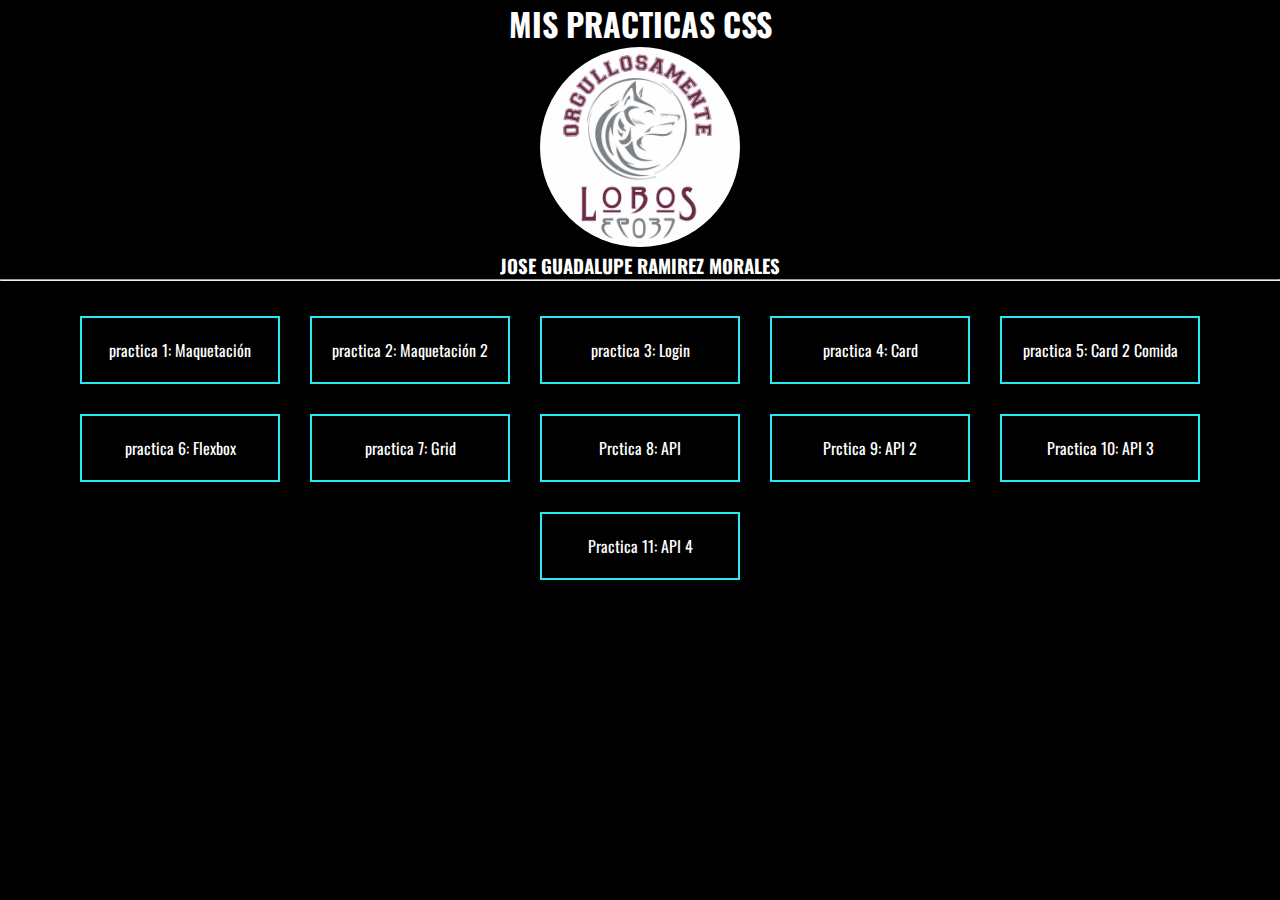
<file: index.html>
<!DOCTYPE html>
<html lang="en">

<head>
    <meta charset="UTF-8">
    <meta http-equiv="X-UA-Compatible" content="IE=edge">
    <meta name="viewport" content="width=device-width, initial-scale=1.0">
    <title>MIS PRACTICAS CSS SEGUNDO PARCIAL</title>
    <link rel="stylesheet" href="style.css">
    <link rel="preconnect" href="https://fonts.googleapis.com">
    <link rel="preconnect" href="https://fonts.gstatic.com" crossorigin>
    <link href="https://fonts.googleapis.com/css2?family=Oswald&display=swap" rel="stylesheet">
</head>

<body>
    <header>
        <h1>MIS PRACTICAS CSS</h1>
        <img src="img/cecytem.jpg" alt="">
        <h3>JOSE GUADALUPE RAMIREZ MORALES</h3>
    </header>
    <hr>
    <ul>
        <li><a href="01_maquetacion/index.html">practica 1: Maquetación</a></li>
        <li><a href="02_maquetación/index.html">practica 2: Maquetación 2</a></li>
        <li><a href="03_login/login.html">practica 3: Login</a></li>
        <li><a href="04_card/index.html">practica 4: Card</a></li>
        <li><a href="05_card2/index.html">practica 5: Card 2 Comida</a></li>
        <li><a href="06_flexbox/index.html">practica 6: Flexbox</a></li>
        <li><a href="07_GRID/index.html">practica 7: Grid</a></li>
        <li><a href="08_API/index.html">   Prctica 8: API </a></li>
        <li><a href="09_API2/index.html">   Prctica 9: API 2</a></li>
        <li><a href="010_consumirappi/index.html">   Practica 10: API 3</a></li>
        <li><a href="11_api/index.html">   Practica 11: API 4</a></li>


    </ul>
</body>

</html>
</file>
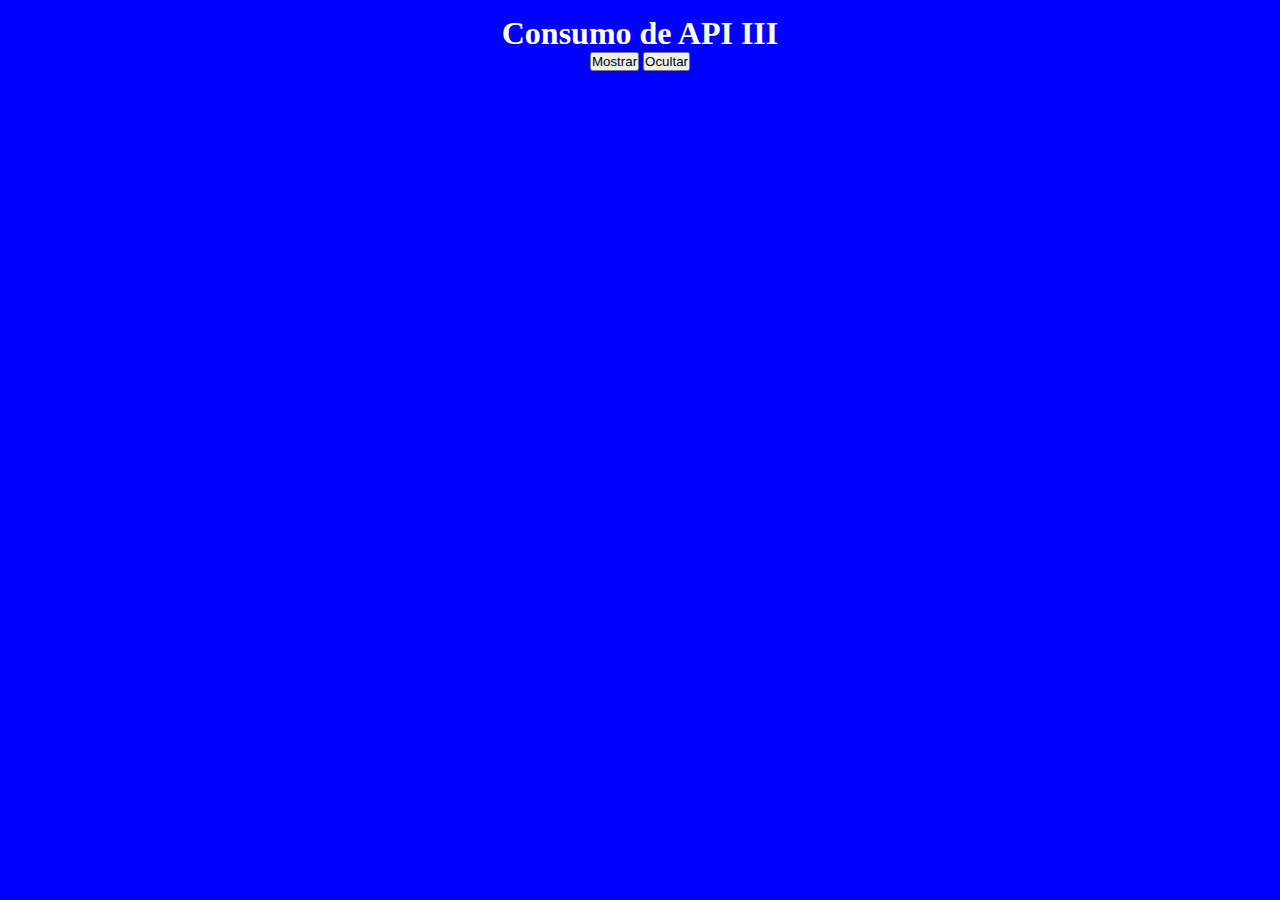
<file: 010_consumirappi/index.html>
<!DOCTYPE html>
<html lang="en">

<head>
    <meta charset="UTF-8">
    <meta http-equiv="X-UA-Compatible" content="IE=edge">
    <meta name="viewport" content="width=device-width, initial-scale=1.0">
    <title>Consumir API</title>
    <link rel="stylesheet" href="style.css">
</head>

<body>
    <h1>Consumo de API III</h1>
    <button type="button" class="btn btn-outline-light" onclick="User()">Mostrar</button>
    <button type="button" class="btn btn-outline-light" onclick="Dele()">Ocultar</button>
<div id="Res">


</div>


    <script src="main.js"></script>
</body>

</html>
</file>
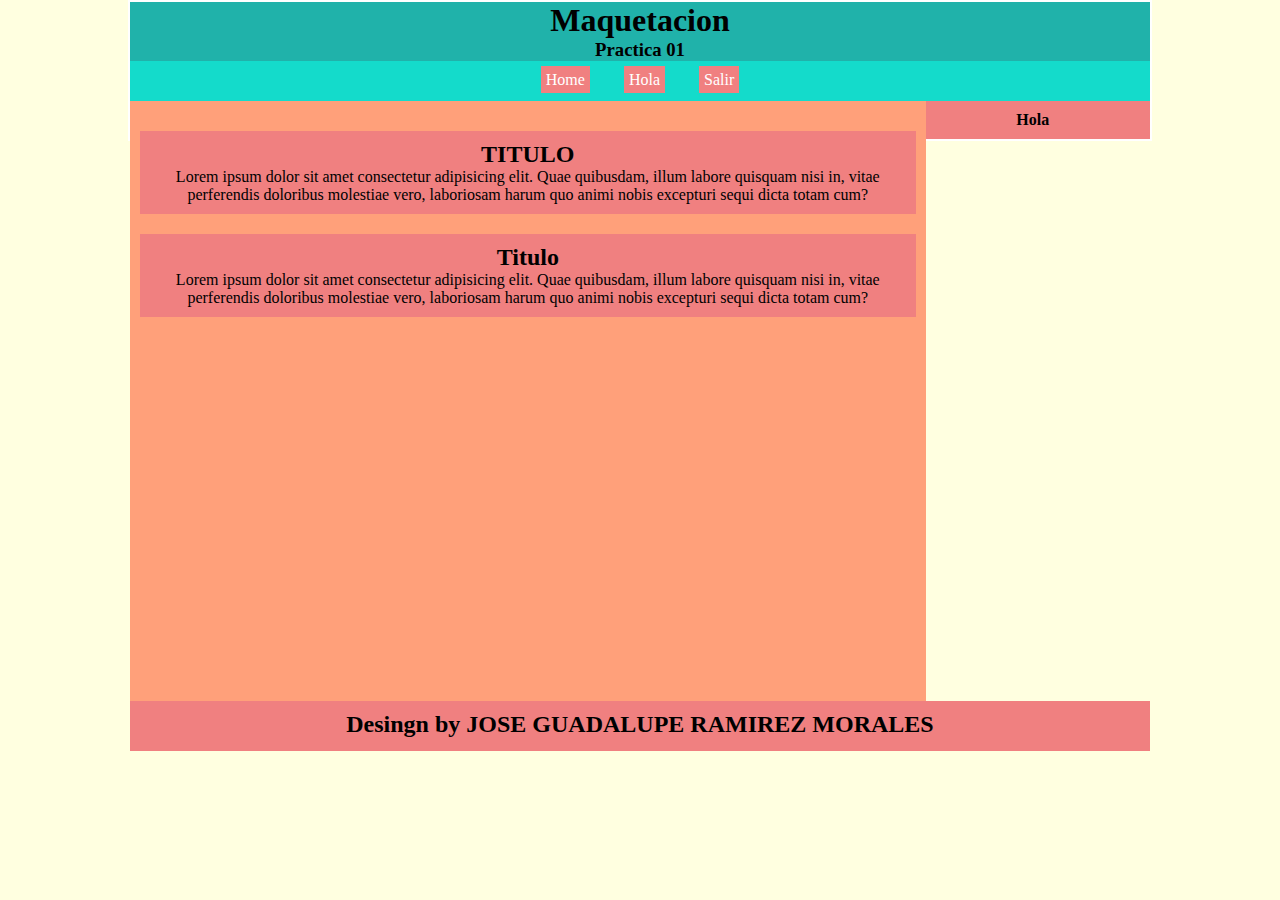
<file: 01_maquetacion/index.html>
<!DOCTYPE html>
<html lang="en">

<head>
    <meta charset="UTF-8">
    <meta http-equiv="X-UA-Compatible" content="IE=edge">
    <meta name="viewport" content="width=device-width, initial-scale=1.0">
    <link rel="preconnect" href="https://fonts.googleapis.com">
    <link rel="preconnect" href="https://fonts.gstatic.com" crossorigin>
    <link href="https://fonts.googleapis.com/css2?family=Bungee+Spice&display=swap" rel="stylesheet">
    <link rel="stylesheet" href="style.css">
    <title>01Maquetacion</title>
</head>

<body>
    <div class="main">
        <header>
            <h1>Maquetacion</h1>
            <h3>Practica 01</h3>
        </header>
        <nav>
            
                <ul>
                    <li><a href="#">Home</a></li>
                    <li><a href="#">Hola</a></li>
                    <li><a href="#">Salir</a>
                    </li>
                </ul>
            
        </nav>
        <section>
            <article>
                <h2>TITULO</h2>
                <p>Lorem ipsum dolor sit amet consectetur adipisicing elit. Quae quibusdam, illum labore quisquam nisi in, vitae perferendis doloribus molestiae vero, laboriosam harum quo animi nobis excepturi sequi dicta totam cum?</p>
            </article>

            <article class="sec">
                <h2>Titulo</h2>
                <p>Lorem ipsum dolor sit amet consectetur adipisicing elit. Quae quibusdam, illum labore quisquam nisi in, vitae perferendis doloribus molestiae vero, laboriosam harum quo animi nobis excepturi sequi dicta totam cum?</p>
            </article>
        </section>

        <aside>
            <h2>Desingn by JOSE GUADALUPE RAMIREZ MORALES</h2>
        </aside>
        <footer>
            <h4>
                Hola
            </h4>
        </footer>
    </div>
</body>

</html>
</file>
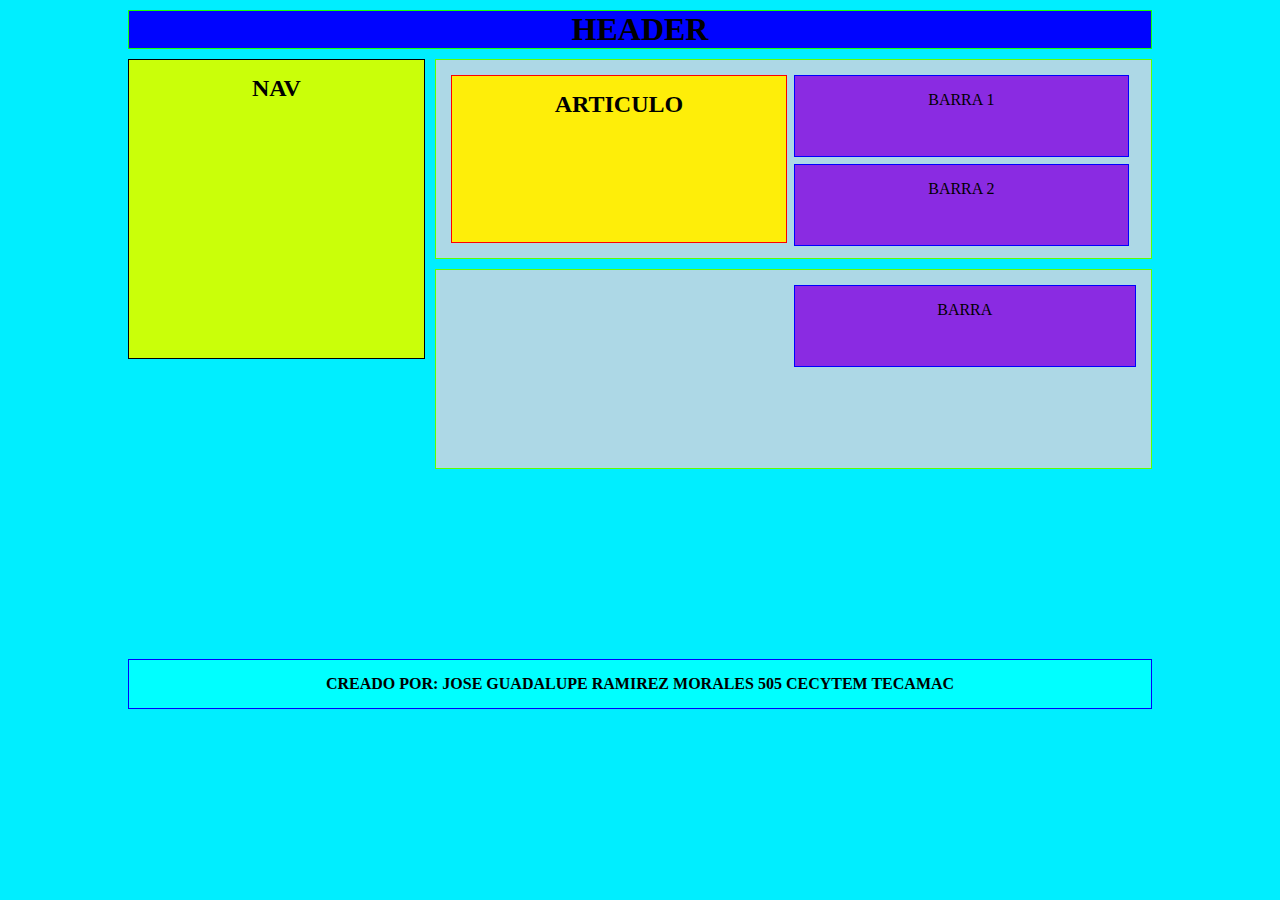
<file: 02_maquetación/index.html>
<!DOCTYPE html>
<html>

<head>
    <meta charset='utf-8'>
    <meta http-equiv='X-UA-Compatible' content='IE=edge'>
    <title>MAQUETACION</title>
    <meta name='viewport' content='width=device-width, initial-scale=1'>
    <link rel="stylesheet" href="style.css">

</head>

<body>
    <header>
        <h1>HEADER</h1>
    </header>
    <div class="contenedor">
        <nav>
            <h2>NAV</h2>
        </nav>
        <div class="secciones">
            <section>
                <article>
                    <h2>ARTICULO</h2>
                </article>
                <div class="barras">
                    <aside>BARRA 1</aside>
                    <aside>BARRA 2</aside>
                </div>
            </section>
            <section>
                <aside class="dos">BARRA</aside>
            </section>
        </div>
    </div>
    <footer>
        <h4>CREADO POR: JOSE GUADALUPE RAMIREZ MORALES 505 CECYTEM TECAMAC </h4>
    </footer>

</body>

</html>
</file>
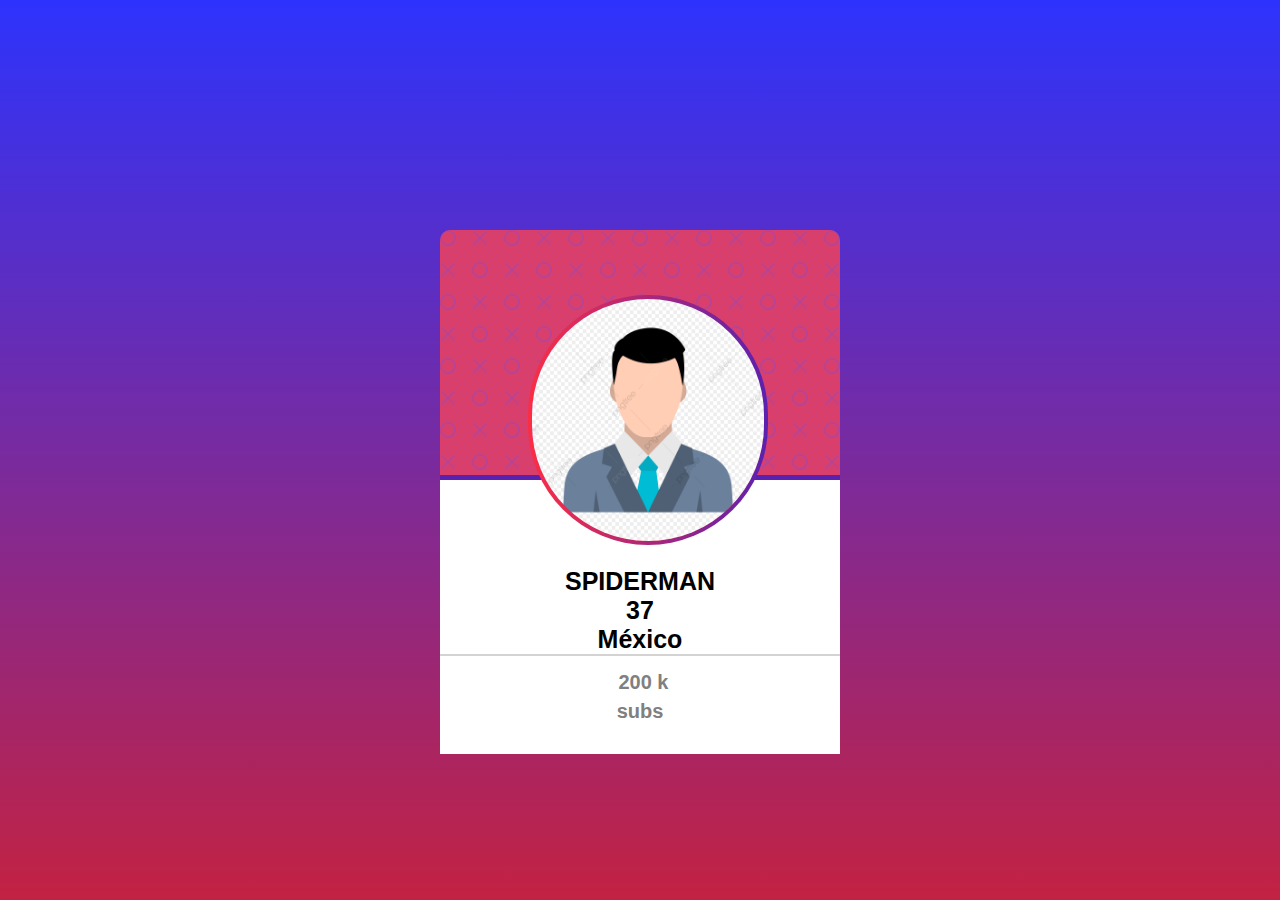
<file: 04_card/index.html>
<!DOCTYPE html>
<html lang="en">

<head>
    <meta charset="UTF-8">
    <meta http-equiv="X-UA-Compatible" content="IE=edge">
    <meta name="viewport" content="width=device-width, initial-scale=1.0">
    <link rel="stylesheet" href="style.css"> 
    <title>CARD</title>
</head>

<body >
    <div class="card">
        <div class="header">
            <img src="imagen04.jpg" alt="">
        </div>
        <div class="body"><br><br><br>
            <span>SPIDERMAN</span><br><span>37</span><br>
            <span>México</span>
        </div>
        <div class="footer">
            <div class="dato"></div>
            <p>30 k</p><br>
            <p>subs</p>
        </div>
        <div class="footer">
            <div class="dato"></div>
            <p>8.2 M</p><br>
            <p>viwes</p>
        </div>
        <div class="footer">
            <div class="dato"></div>
            <p>200 k</p><br>
            <p>subs</p>
        </div>
    </div>
</body>

</html>
</file>
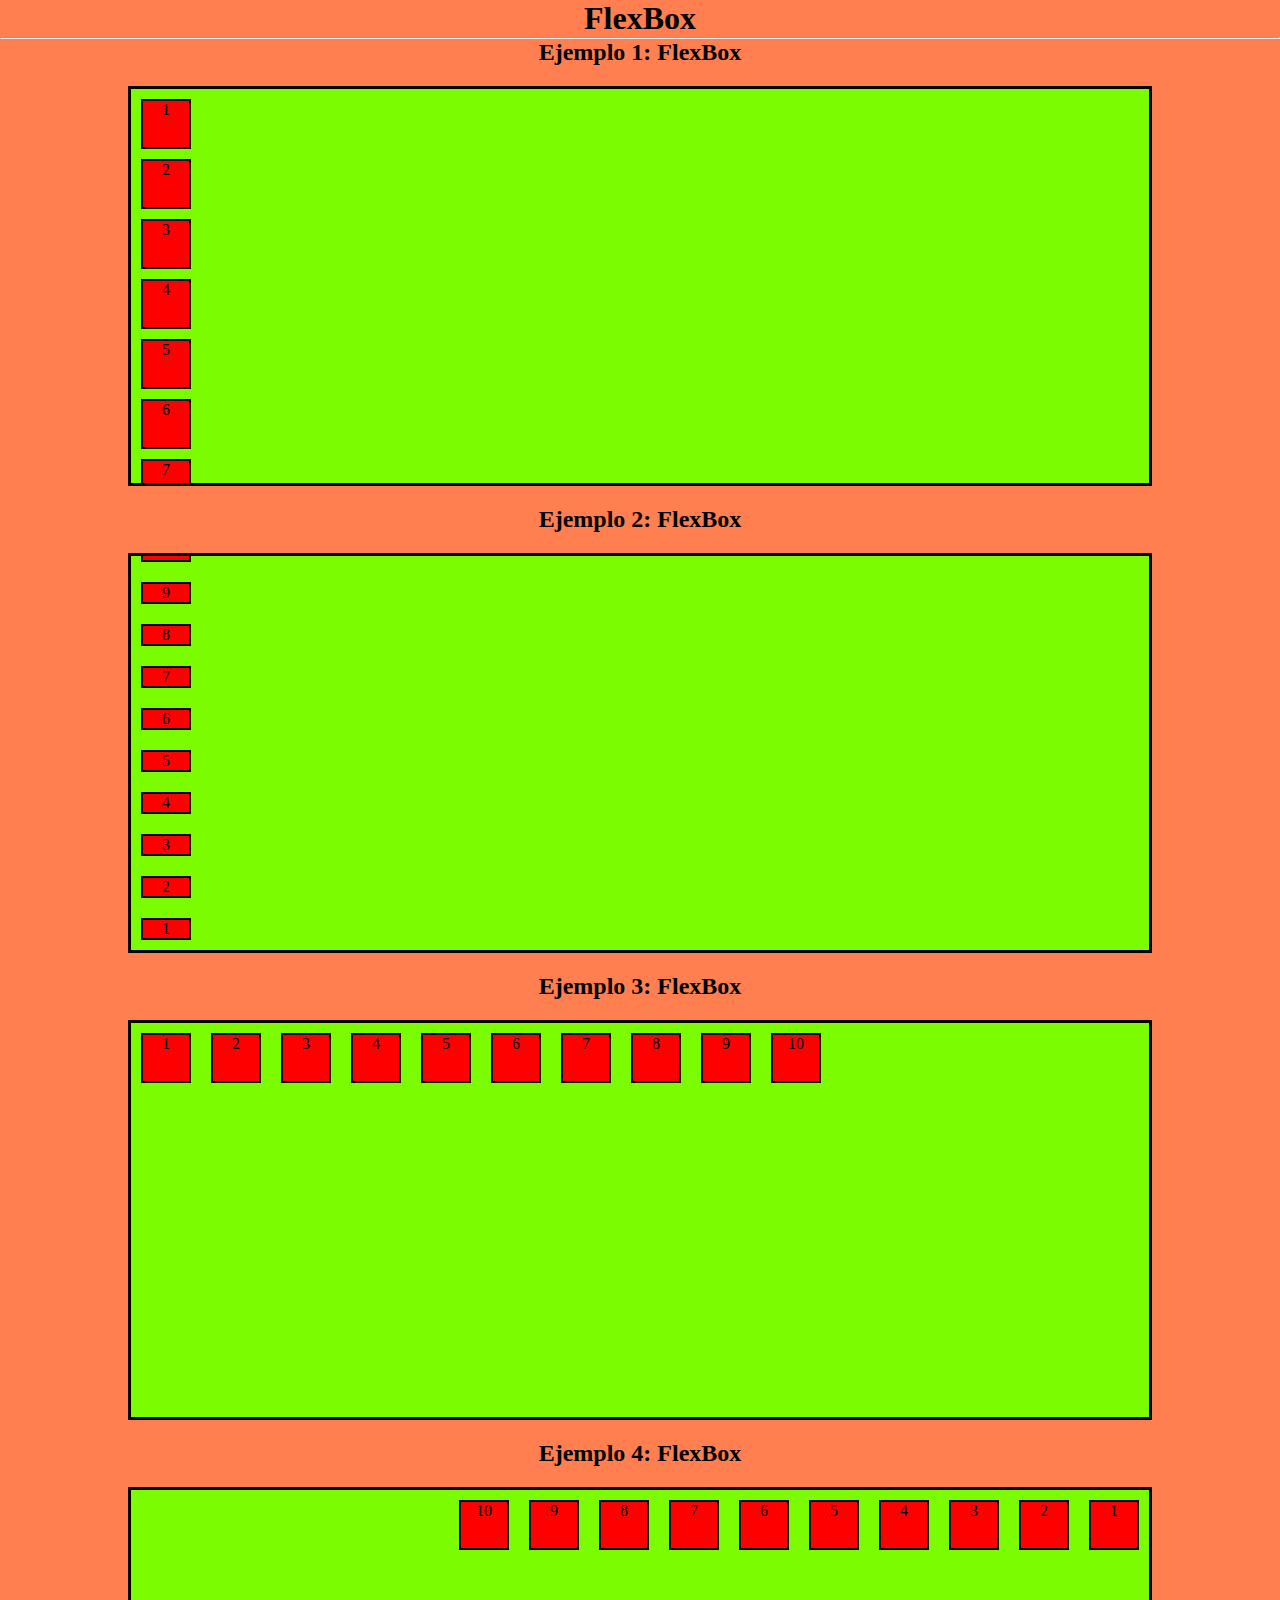
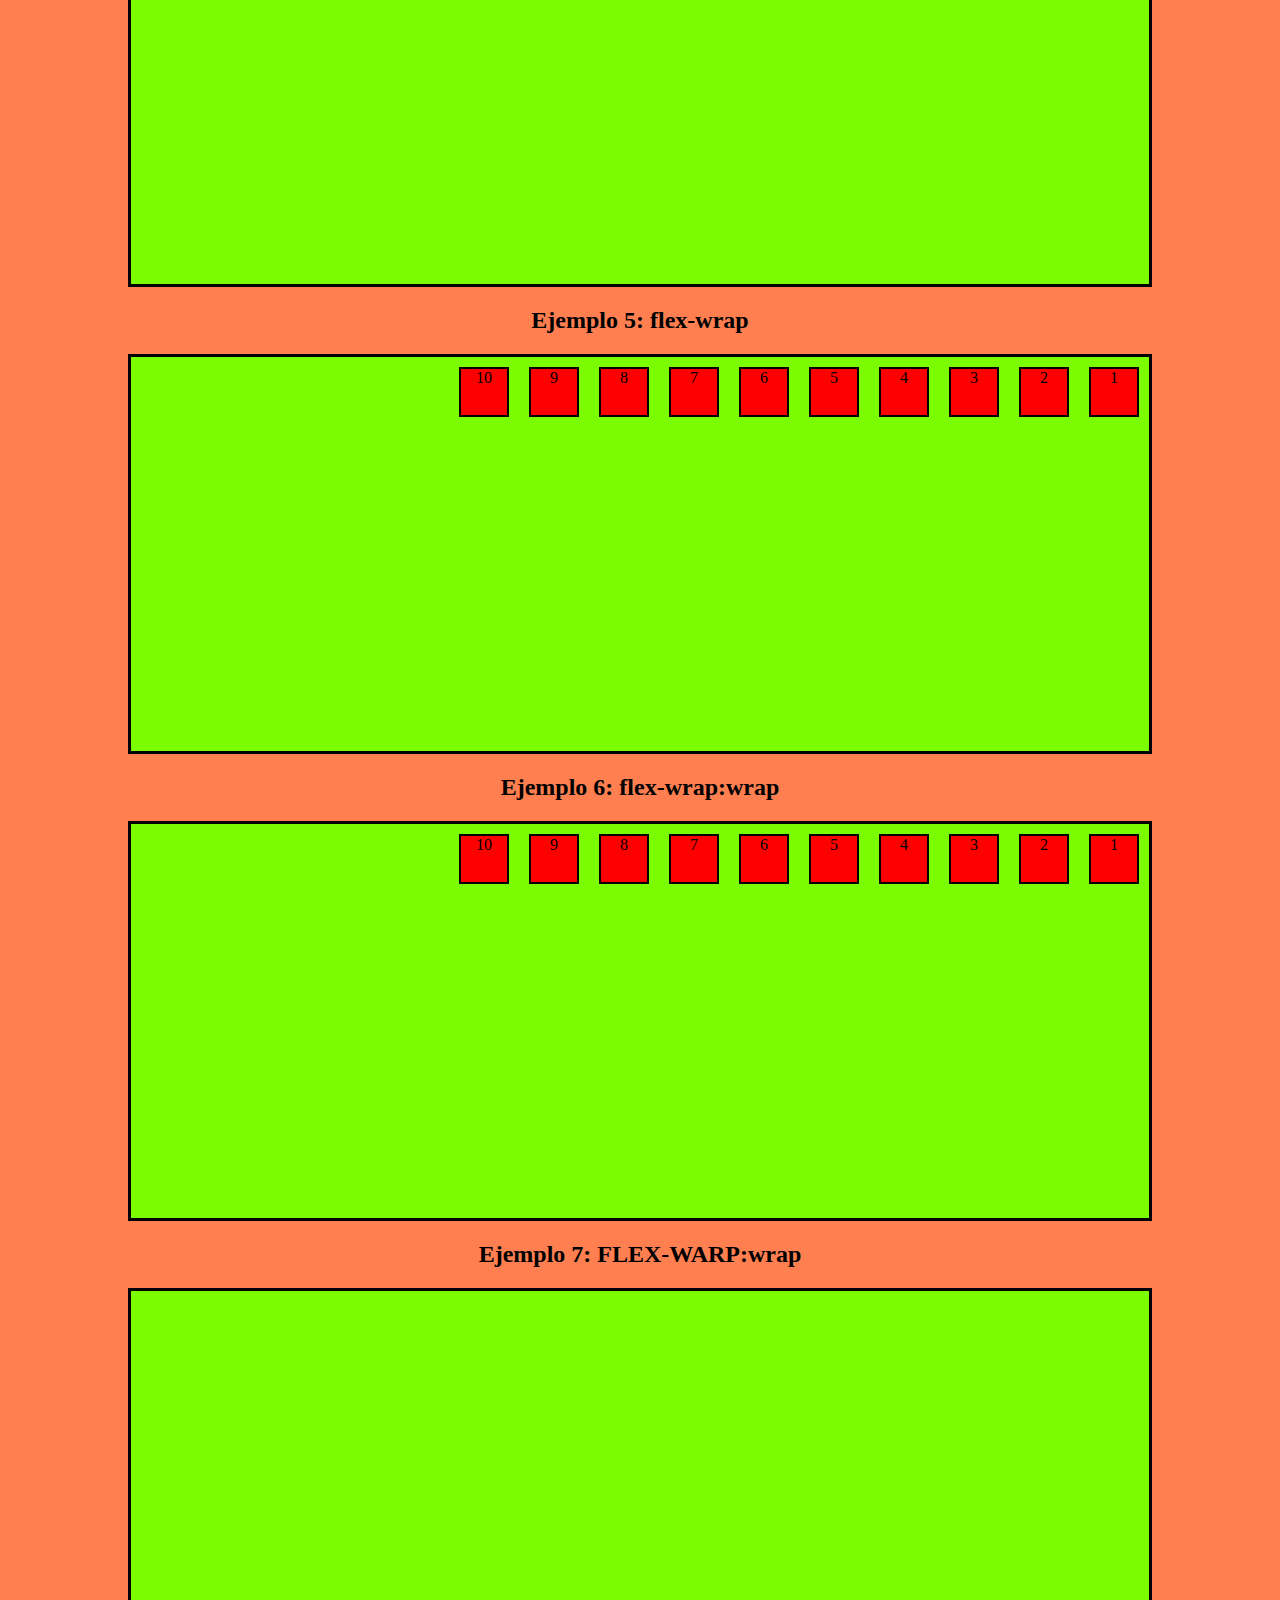
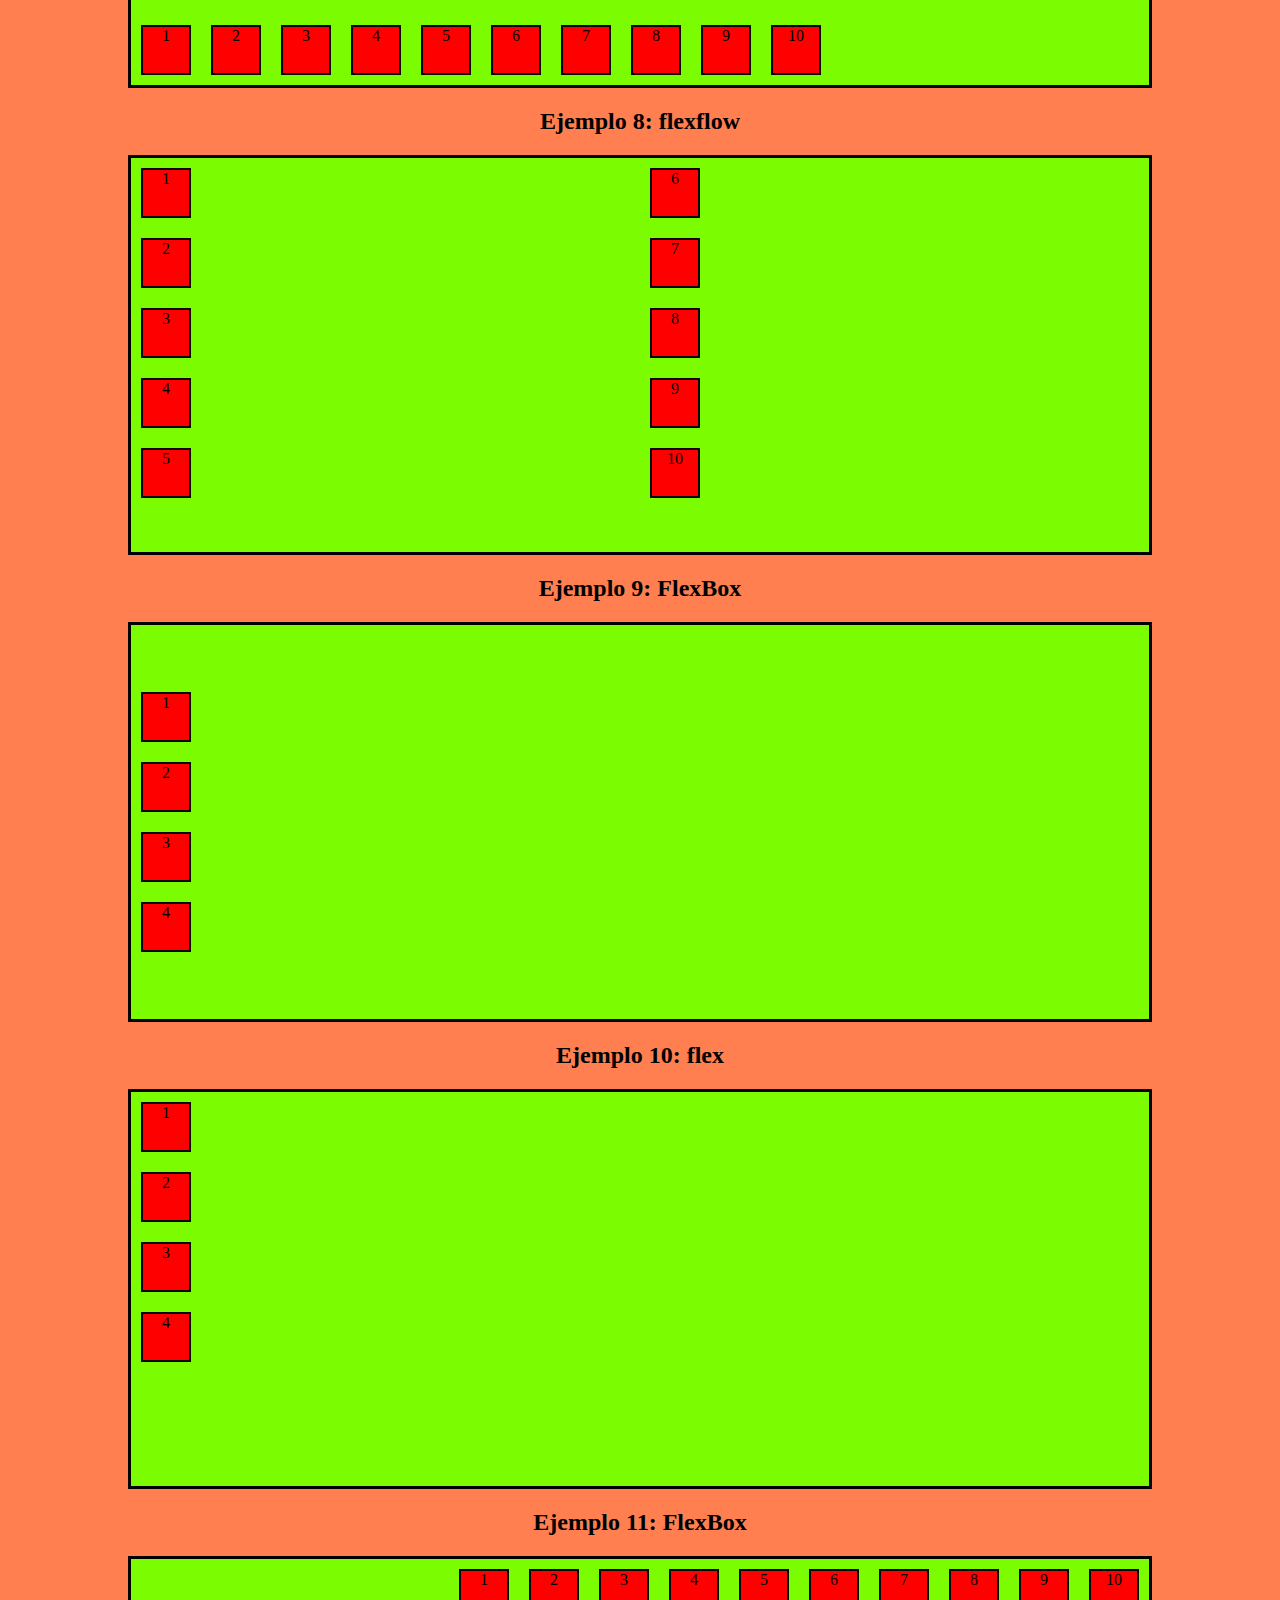
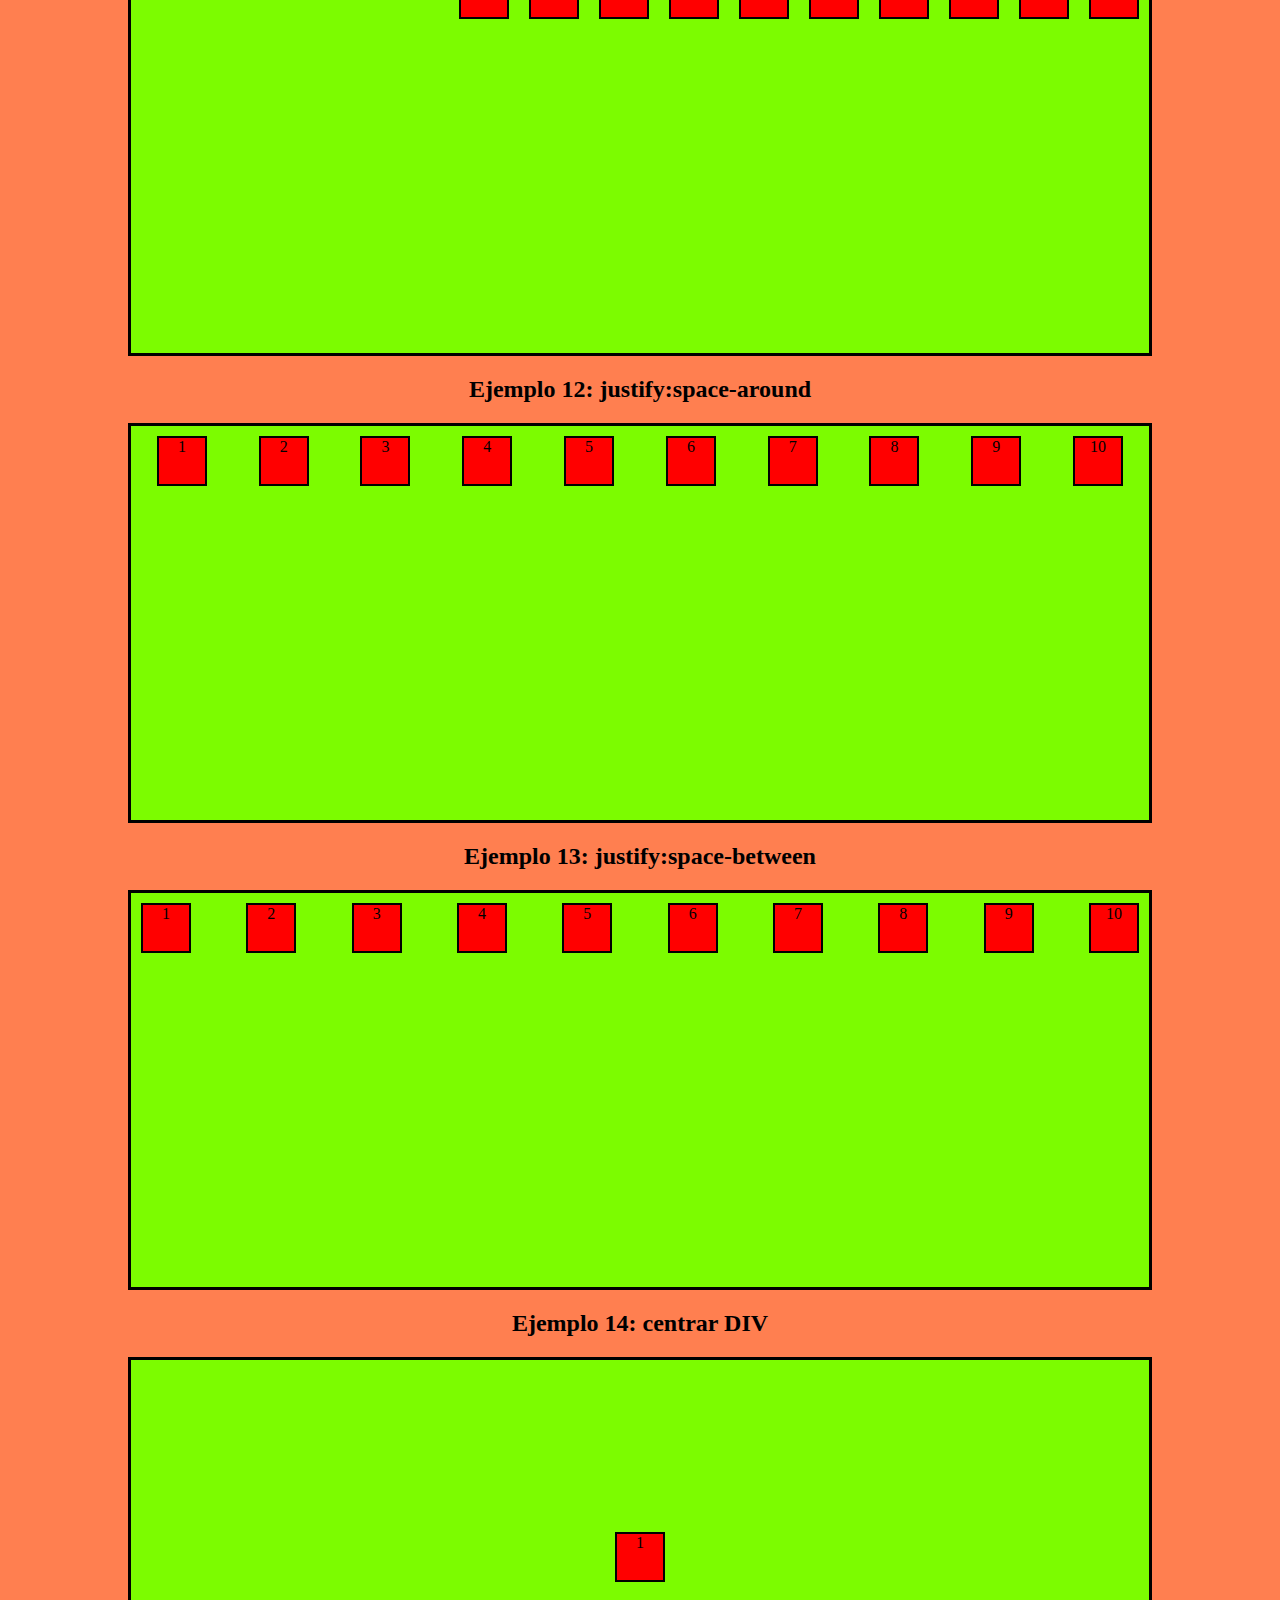
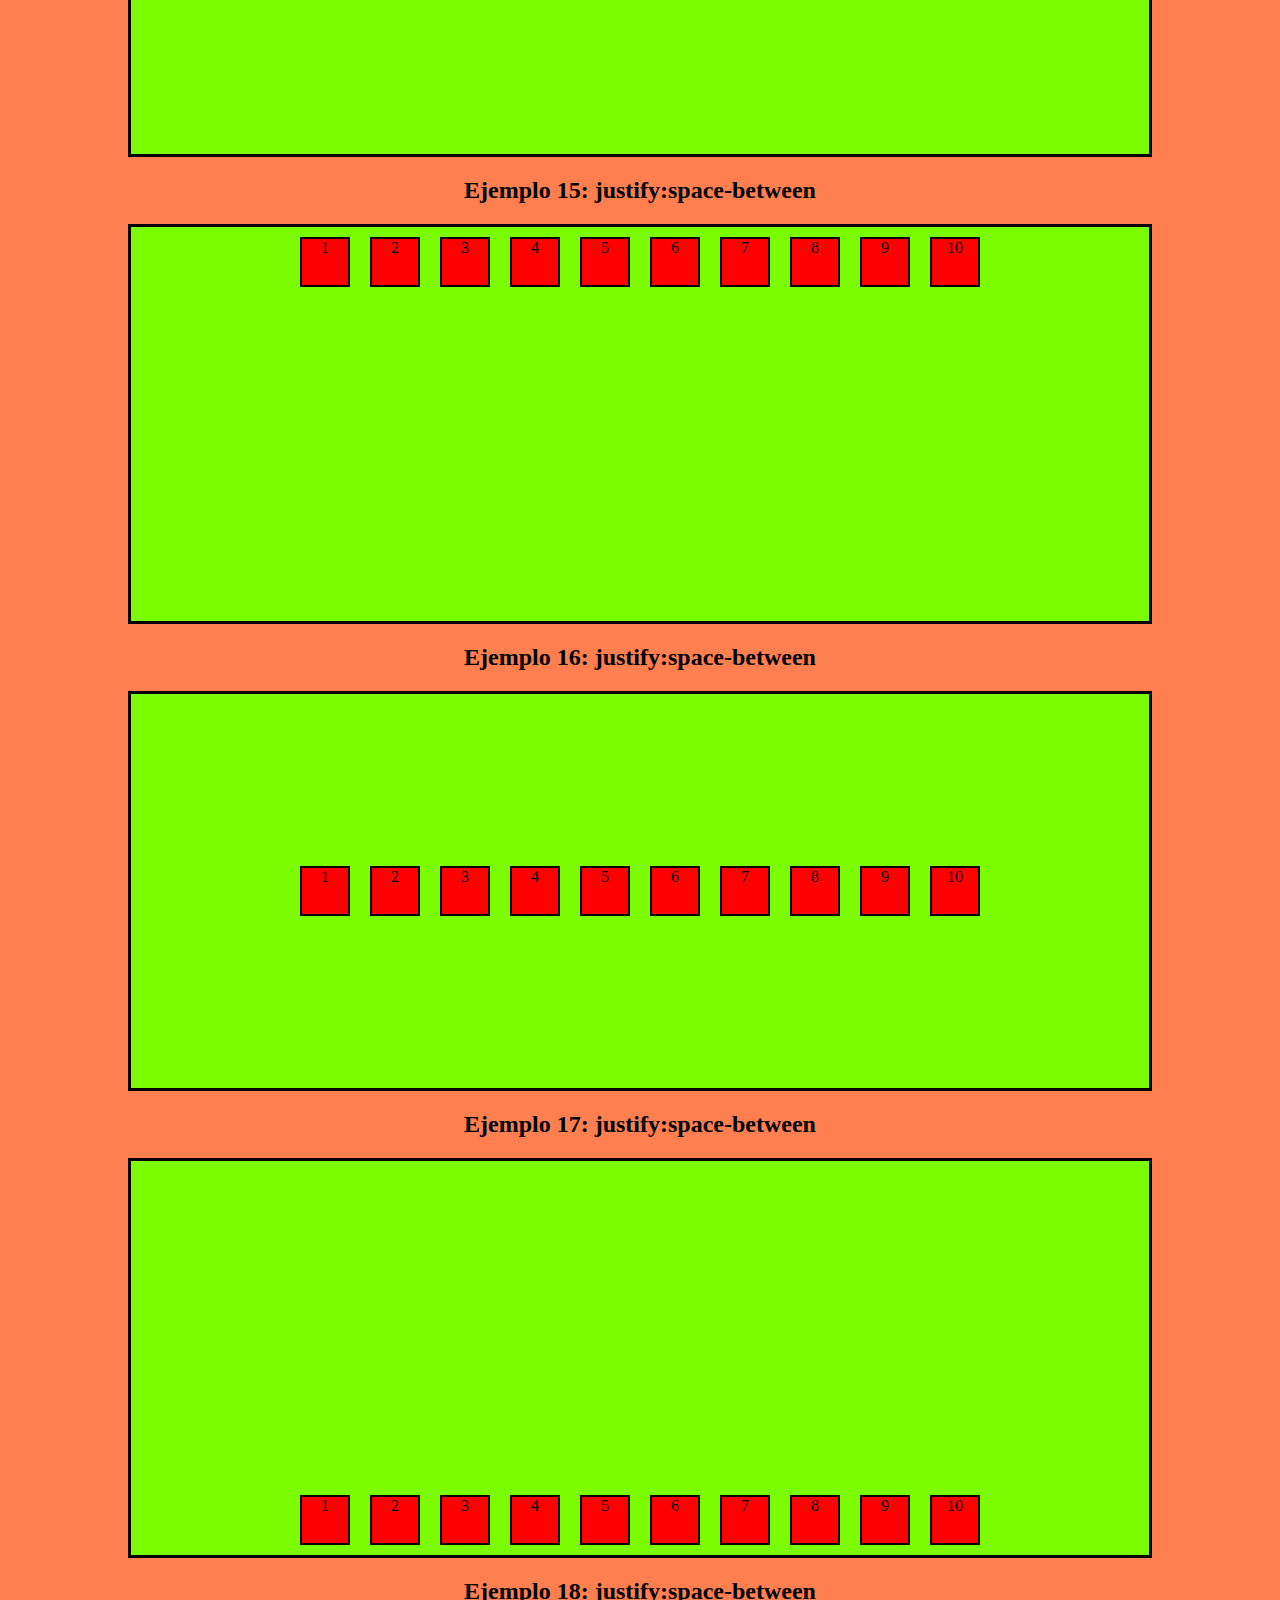
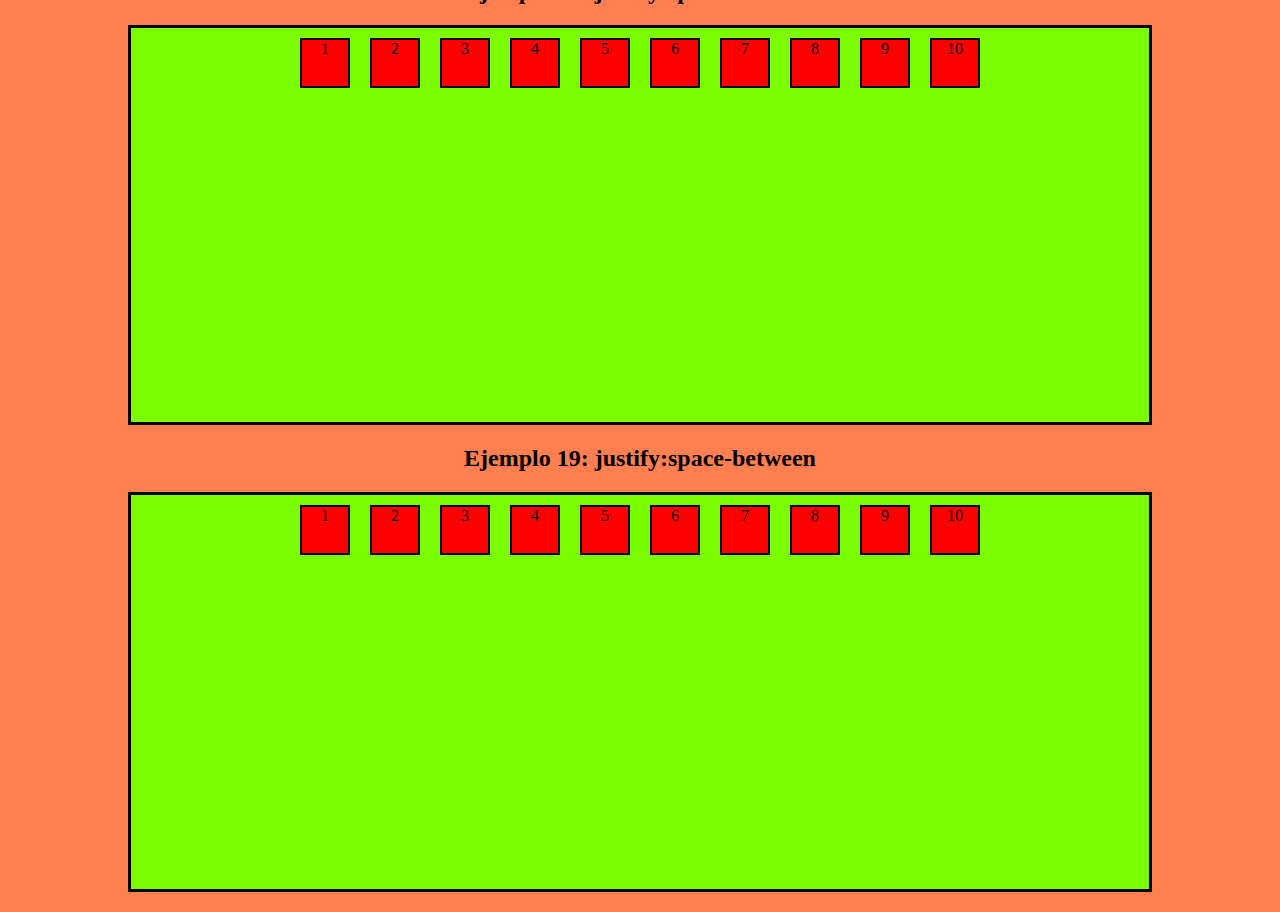
<file: 06_flexbox/index.html>
<!DOCTYPE html>
<html lang="en">

<head>
    <meta charset="UTF-8">
    <meta http-equiv="X-UA-Compatible" content="IE=edge">
    <meta name="viewport" content="width=device-width, initial-scale=1.0">
    <title>FlexBox</title>
    <link rel="stylesheet" href="estilos.css">
</head>

<body>
    <h1>FlexBox</h1>
    <hr>
    <h2>Ejemplo 1: FlexBox</h2>
    <div class="container ejemplo1">
        <div class="caja">1</div>
        <div class="caja">2</div>
        <div class="caja">3</div>
        <div class="caja">4</div>
        <div class="caja">5</div>
        <div class="caja">6</div>
        <div class="caja">7</div>
        <div class="caja">8</div>
        <div class="caja">9</div>
        <div class="caja">10</div>
    </div>

    <h2>Ejemplo 2: FlexBox</h2>
    <div class="container ejemplo2">
        <div class="caja">1</div>
        <div class="caja">2</div>
        <div class="caja">3</div>
        <div class="caja">4</div>
        <div class="caja">5</div>
        <div class="caja">6</div>
        <div class="caja">7</div>
        <div class="caja">8</div>
        <div class="caja">9</div>
        <div class="caja">10</div>
    </div>

    <h2>Ejemplo 3: FlexBox</h2>
    <div class="container ejemplo3">
        <div class="caja">1</div>
        <div class="caja">2</div>
        <div class="caja">3</div>
        <div class="caja">4</div>
        <div class="caja">5</div>
        <div class="caja">6</div>
        <div class="caja">7</div>
        <div class="caja">8</div>
        <div class="caja">9</div>
        <div class="caja">10</div>
    </div>

    <h2>Ejemplo 4: FlexBox</h2>
    <div class="container ejemplo4">
        <div class="caja">1</div>
        <div class="caja">2</div>
        <div class="caja">3</div>
        <div class="caja">4</div>
        <div class="caja">5</div>
        <div class="caja">6</div>
        <div class="caja">7</div>
        <div class="caja">8</div>
        <div class="caja">9</div>
        <div class="caja">10</div>
    </div>

    <h2>Ejemplo 5: flex-wrap</h2>
    <div class="container ejemplo5">
        <div class="caja">1</div>
        <div class="caja">2</div>
        <div class="caja">3</div>
        <div class="caja">4</div>
        <div class="caja">5</div>
        <div class="caja">6</div>
        <div class="caja">7</div>
        <div class="caja">8</div>
        <div class="caja">9</div>
        <div class="caja">10</div>
    </div>

    <h2>Ejemplo 6: flex-wrap:wrap</h2>
    <div class="container ejemplo6">
        <div class="caja">1</div>
        <div class="caja">2</div>
        <div class="caja">3</div>
        <div class="caja">4</div>
        <div class="caja">5</div>
        <div class="caja">6</div>
        <div class="caja">7</div>
        <div class="caja">8</div>
        <div class="caja">9</div>
        <div class="caja">10</div>
    </div>

    <h2>Ejemplo 7: FLEX-WARP:wrap</h2>
    <div class="container ejemplo7">
        <div class="caja">1</div>
        <div class="caja">2</div>
        <div class="caja">3</div>
        <div class="caja">4</div>
        <div class="caja">5</div>
        <div class="caja">6</div>
        <div class="caja">7</div>
        <div class="caja">8</div>
        <div class="caja">9</div>
        <div class="caja">10</div>
    </div>

    <h2>Ejemplo 8: flexflow</h2>
    <div class="container ejemplo8">
        <div class="caja">1</div>
        <div class="caja">2</div>
        <div class="caja">3</div>
        <div class="caja">4</div>
        <div class="caja">5</div>
        <div class="caja">6</div>
        <div class="caja">7</div>
        <div class="caja">8</div>
        <div class="caja">9</div>
        <div class="caja">10</div>
    </div>

    <h2>Ejemplo 9: FlexBox</h2>
    <div class="container ejemplo9">
        <div class="caja">1</div>
        <div class="caja">2</div>
        <div class="caja">3</div>
        <div class="caja">4</div>
    </div>

    <h2>Ejemplo 10: flex</h2>
    <div class="container ejemplo10">
        <div class="caja">1</div>
        <div class="caja">2</div>
        <div class="caja">3</div>
        <div class="caja">4</div>

    </div>

    <h2>Ejemplo 11: FlexBox</h2>
    <div class="container ejemplo11">
        <div class="caja">1</div>
        <div class="caja">2</div>
        <div class="caja">3</div>
        <div class="caja">4</div>
        <div class="caja">5</div>
        <div class="caja">6</div>
        <div class="caja">7</div>
        <div class="caja">8</div>
        <div class="caja">9</div>
        <div class="caja">10</div>
    </div>

    <h2>Ejemplo 12: justify:space-around</h2>
    <div class="container ejemplo12">
        <div class="caja">1</div>
        <div class="caja">2</div>
        <div class="caja">3</div>
        <div class="caja">4</div>
        <div class="caja">5</div>
        <div class="caja">6</div>
        <div class="caja">7</div>
        <div class="caja">8</div>
        <div class="caja">9</div>
        <div class="caja">10</div>
    </div>

    <h2>Ejemplo 13: justify:space-between</h2>
    <div class="container ejemplo13">
        <div class="caja">1</div>
        <div class="caja">2</div>
        <div class="caja">3</div>
        <div class="caja">4</div>
        <div class="caja">5</div>
        <div class="caja">6</div>
        <div class="caja">7</div>
        <div class="caja">8</div>
        <div class="caja">9</div>
        <div class="caja">10</div>
    </div>

    <h2>Ejemplo 14: centrar DIV</h2>
    <div class="container ejemplo14">
        <div class="caja">1</div>
    </div>


    <h2>Ejemplo 15: justify:space-between</h2>
    <div class="container ejemplo15">
        <div class="caja">1</div>
        <div class="caja">2</div>
        <div class="caja">3</div>
        <div class="caja">4</div>
        <div class="caja">5</div>
        <div class="caja">6</div>
        <div class="caja">7</div>
        <div class="caja">8</div>
        <div class="caja">9</div>
        <div class="caja">10</div>
    </div>


    <h2>Ejemplo 16: justify:space-between</h2>
    <div class="container ejemplo16">
        <div class="caja">1</div>
        <div class="caja">2</div>
        <div class="caja">3</div>
        <div class="caja">4</div>
        <div class="caja">5</div>
        <div class="caja">6</div>
        <div class="caja">7</div>
        <div class="caja">8</div>
        <div class="caja">9</div>
        <div class="caja">10</div>
    </div>


    <h2>Ejemplo 17: justify:space-between</h2>
    <div class="container ejemplo17">
        <div class="caja">1</div>
        <div class="caja">2</div>
        <div class="caja">3</div>
        <div class="caja">4</div>
        <div class="caja">5</div>
        <div class="caja">6</div>
        <div class="caja">7</div>
        <div class="caja">8</div>
        <div class="caja">9</div>
        <div class="caja">10</div>
    </div>


    <h2>Ejemplo 18: justify:space-between</h2>
    <div class="container ejemplo18">
        <div class="caja">1</div>
        <div class="caja">2</div>
        <div class="caja">3</div>
        <div class="caja">4</div>
        <div class="caja">5</div>
        <div class="caja">6</div>
        <div class="caja">7</div>
        <div class="caja">8</div>
        <div class="caja">9</div>
        <div class="caja">10</div>
    </div>




    <h2>Ejemplo 19: justify:space-between</h2>
    <div class="container ejemplo19">
        <div class="caja">1</div>
        <div class="caja">2</div>
        <div class="caja">3</div>
        <div class="caja">4</div>
        <div class="caja">5</div>
        <div class="caja">6</div>
        <div class="caja">7</div>
        <div class="caja">8</div>
        <div class="caja">9</div>
        <div class="caja">10</div>
    </div>
</body>

</html>
</file>
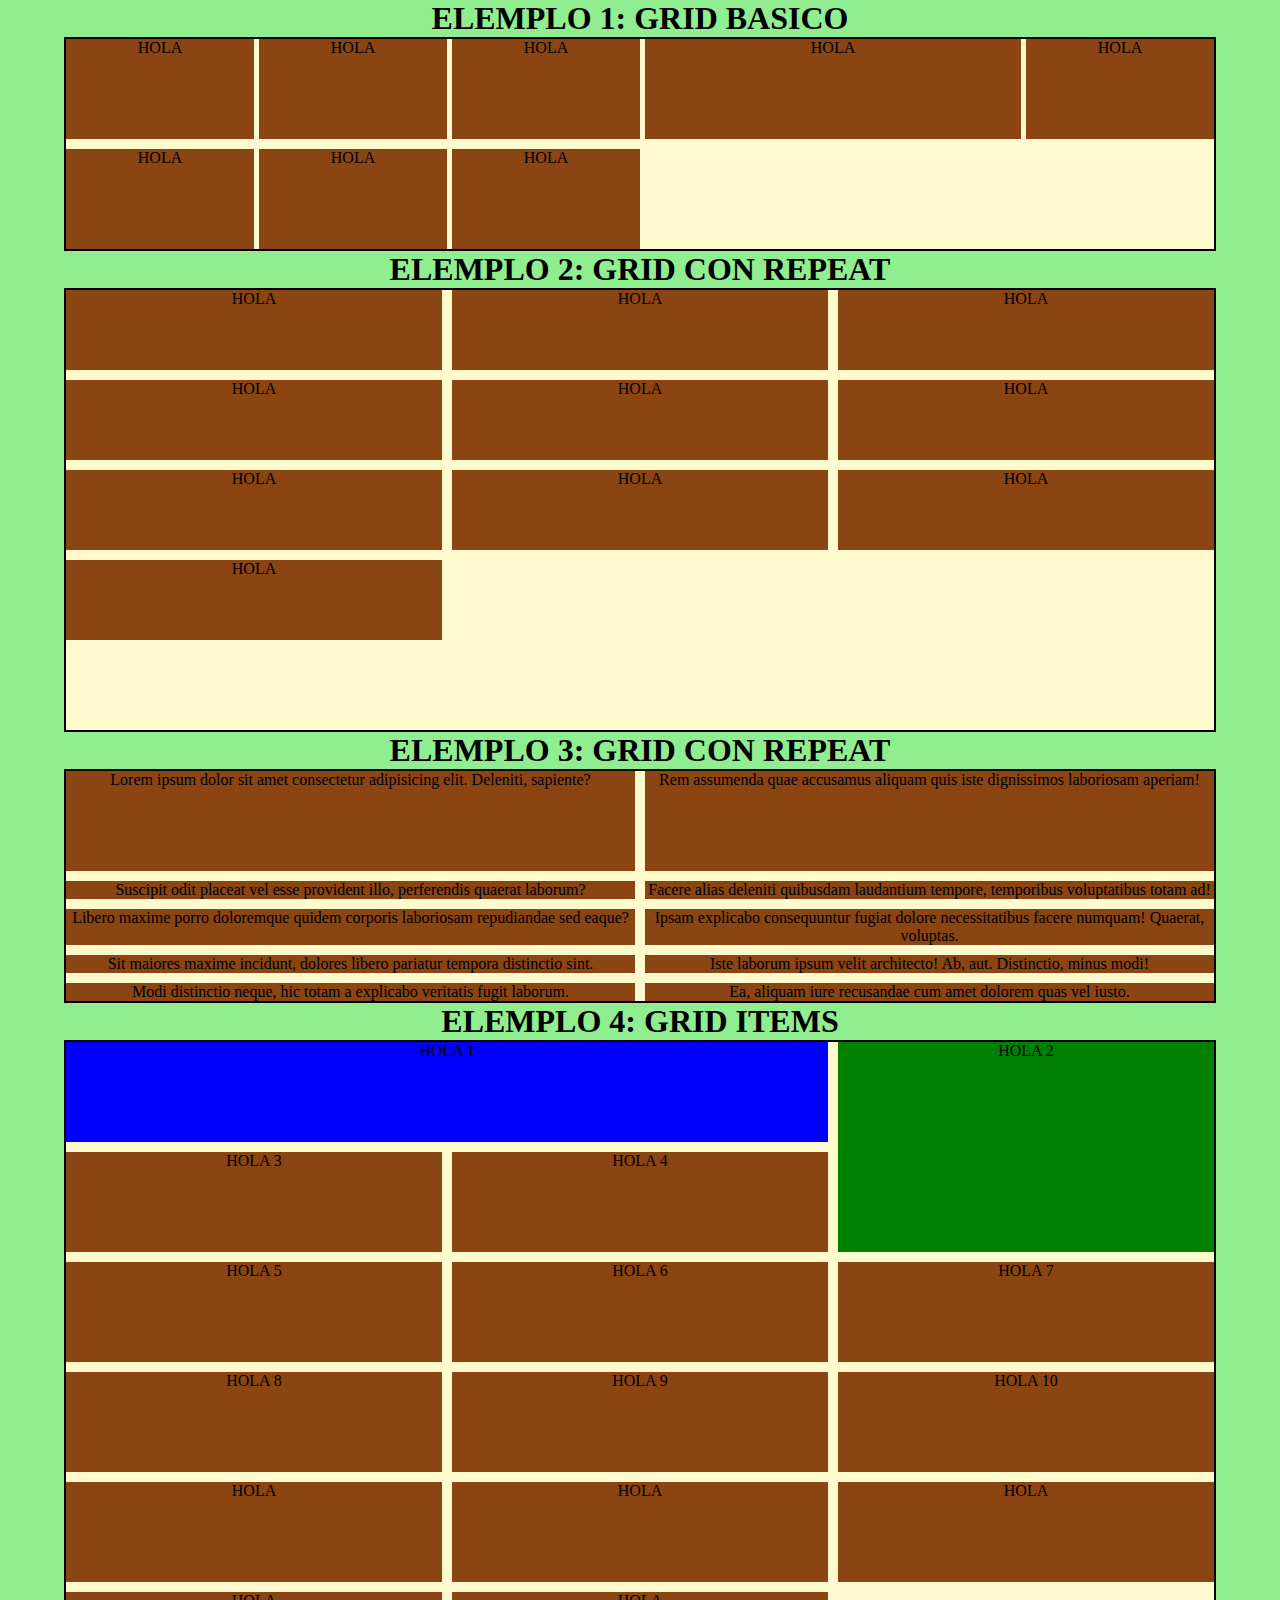
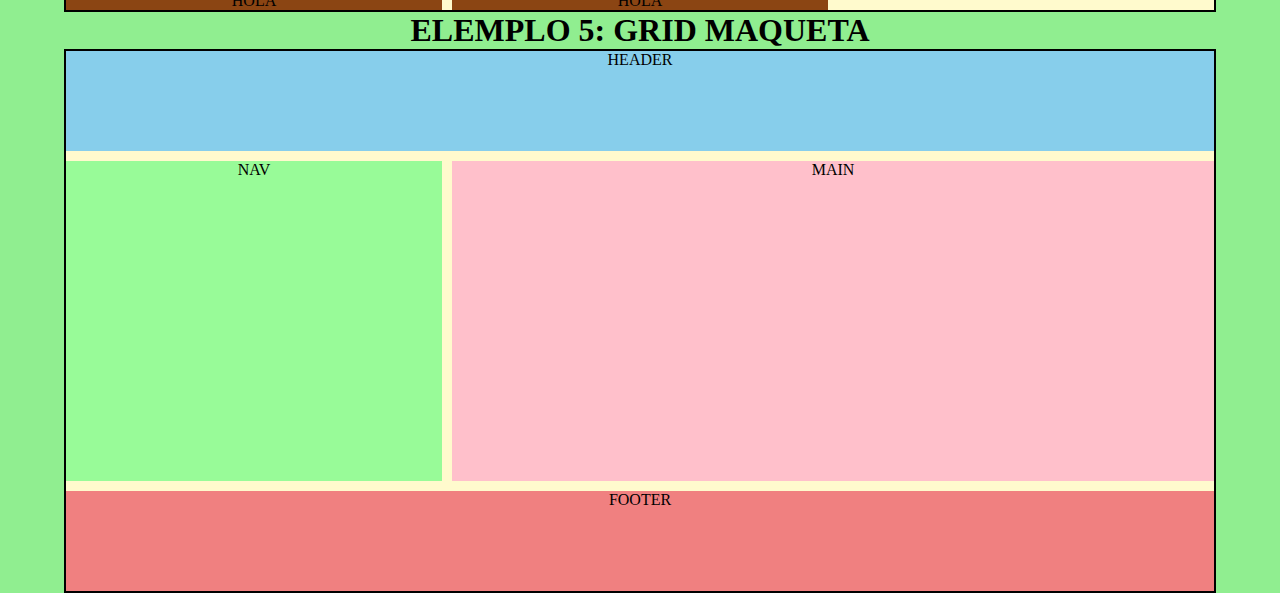
<file: 07_GRID/index.html>
<!DOCTYPE html>
<html lang="en">

<head>
    <meta charset="UTF-8">
    <meta http-equiv="X-UA-Compatible" content="IE=edge">
    <meta name="viewport" content="width=device-width, initial-scale=1.0">
    <title>GRID</title>
    <link rel="stylesheet" href="style.css">
</head>
<h1>ELEMPLO 1: GRID BASICO</h1>
<div class="grid grid1">
    <div class="item">HOLA</div>
    <div class="item">HOLA</div>
    <div class="item">HOLA</div>
    <div class="item">HOLA</div>
    <div class="item">HOLA</div>
    <div class="item">HOLA</div>
    <div class="item">HOLA</div>
    <div class="item">HOLA</div>
</div>
<h1>ELEMPLO 2: GRID CON REPEAT</h1>
<div class="grid grid2">
    <div class="item">HOLA</div>
    <div class="item">HOLA</div>
    <div class="item">HOLA</div>
    <div class="item">HOLA</div>
    <div class="item">HOLA</div>
    <div class="item">HOLA</div>
    <div class="item">HOLA</div>
    <div class="item">HOLA</div>
    <div class="item">HOLA</div>
    <div class="item">HOLA</div>
</div>

<h1>ELEMPLO 3: GRID CON REPEAT</h1>
<div class="grid grid3">
    <div class="item">Lorem ipsum dolor sit amet consectetur adipisicing elit. Deleniti, sapiente?</div>
    <div class="item">Rem assumenda quae accusamus aliquam quis iste dignissimos laboriosam aperiam!</div>
    <div class="item">Suscipit odit placeat vel esse provident illo, perferendis quaerat laborum?</div>
    <div class="item">Facere alias deleniti quibusdam laudantium tempore, temporibus voluptatibus totam ad!</div>
    <div class="item">Libero maxime porro doloremque quidem corporis laboriosam repudiandae sed eaque?</div>
    <div class="item">Ipsam explicabo consequuntur fugiat dolore necessitatibus facere numquam! Quaerat, voluptas.</div>
    <div class="item">Sit maiores maxime incidunt, dolores libero pariatur tempora distinctio sint.</div>
    <div class="item">Iste laborum ipsum velit architecto! Ab, aut. Distinctio, minus modi!</div>
    <div class="item">Modi distinctio neque, hic totam a explicabo veritatis fugit laborum.</div>
    <div class="item">Ea, aliquam iure recusandae cum amet dolorem quas vel iusto.</div>
</div>
</div>

<h1>ELEMPLO 4: GRID ITEMS</h1>
<div class="grid grid4">
    <div class="item item1">HOLA 1</div>
    <div class="item item2">HOLA 2</div>
    <div class="item item3">HOLA 3</div>
    <div class="item item4">HOLA 4</div>
    <div class="item item5">HOLA 5</div>
    <div class="item item6">HOLA 6</div>
    <div class="item item7">HOLA 7</div>
    <div class="item item8">HOLA 8</div>
    <div class="item item9">HOLA 9</div>
    <div class="item item10">HOLA 10</div>
    <div class="item ">HOLA</div>
    <div class="item ">HOLA</div>
    <div class="item ">HOLA</div>
    <div class="item ">HOLA</div>
    <div class="item ">HOLA</div>
</div>

<h1>ELEMPLO 5: GRID MAQUETA</h1>
<div class="grid grid5">
    <div class="item header">HEADER</div>
    <div class="item nav">NAV</div>
    <div class="item main">MAIN</div>
    <div class="item footer">FOOTER</div>


</div>

<body>

</body>

</html>
</file>
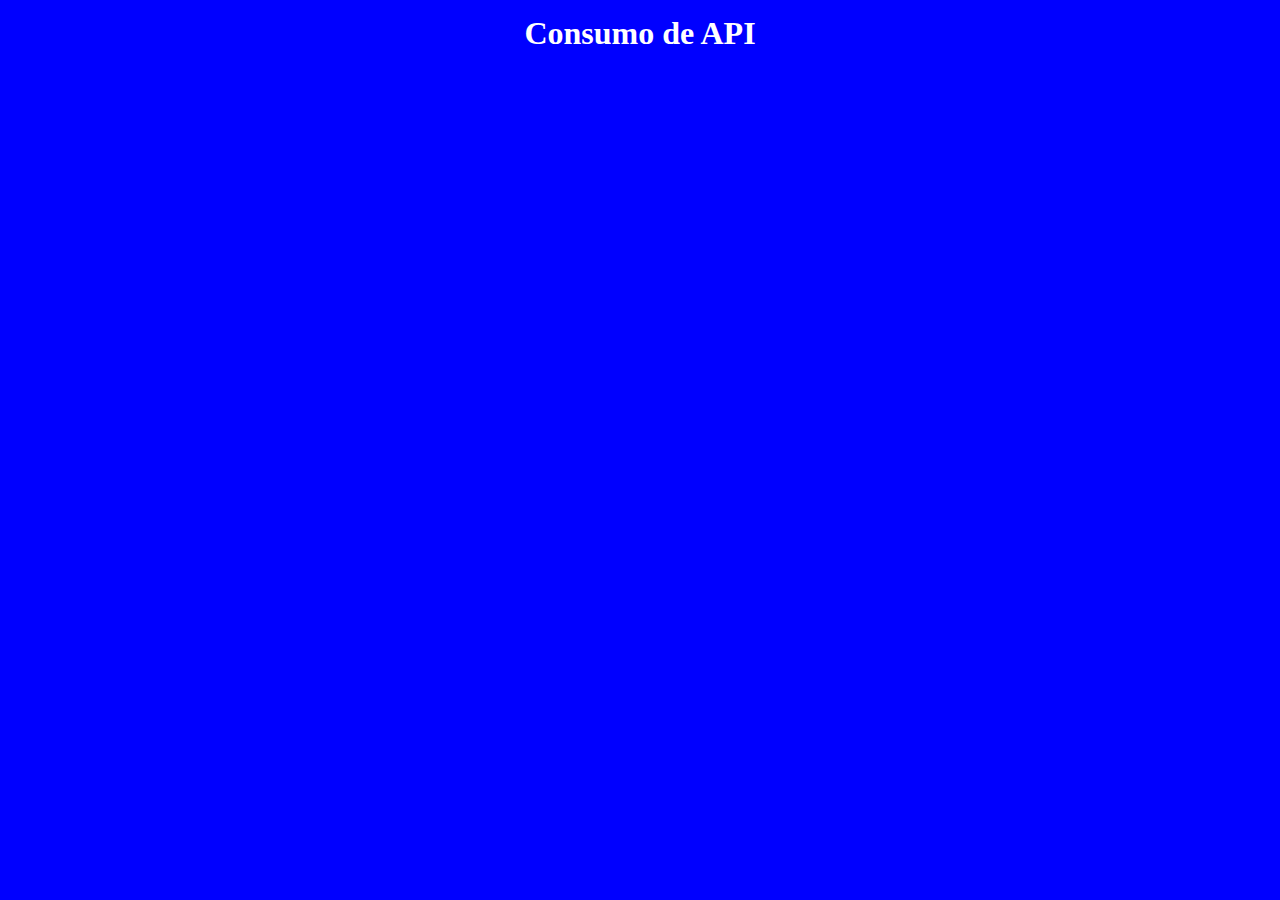
<file: 08_API/index.html>
<!DOCTYPE html>
<html lang="en">

<head>
    <meta charset="UTF-8">
    <meta http-equiv="X-UA-Compatible" content="IE=edge">
    <meta name="viewport" content="width=device-width, initial-scale=1.0">
    <link rel="stylesheet" href="style.css">
    <title>Document</title>
</head>

<body onload="consAPI()">
    <h1>Consumo de API</h1>
 
 
<script src="APP.js"></script>
</body>

</html>
</file>
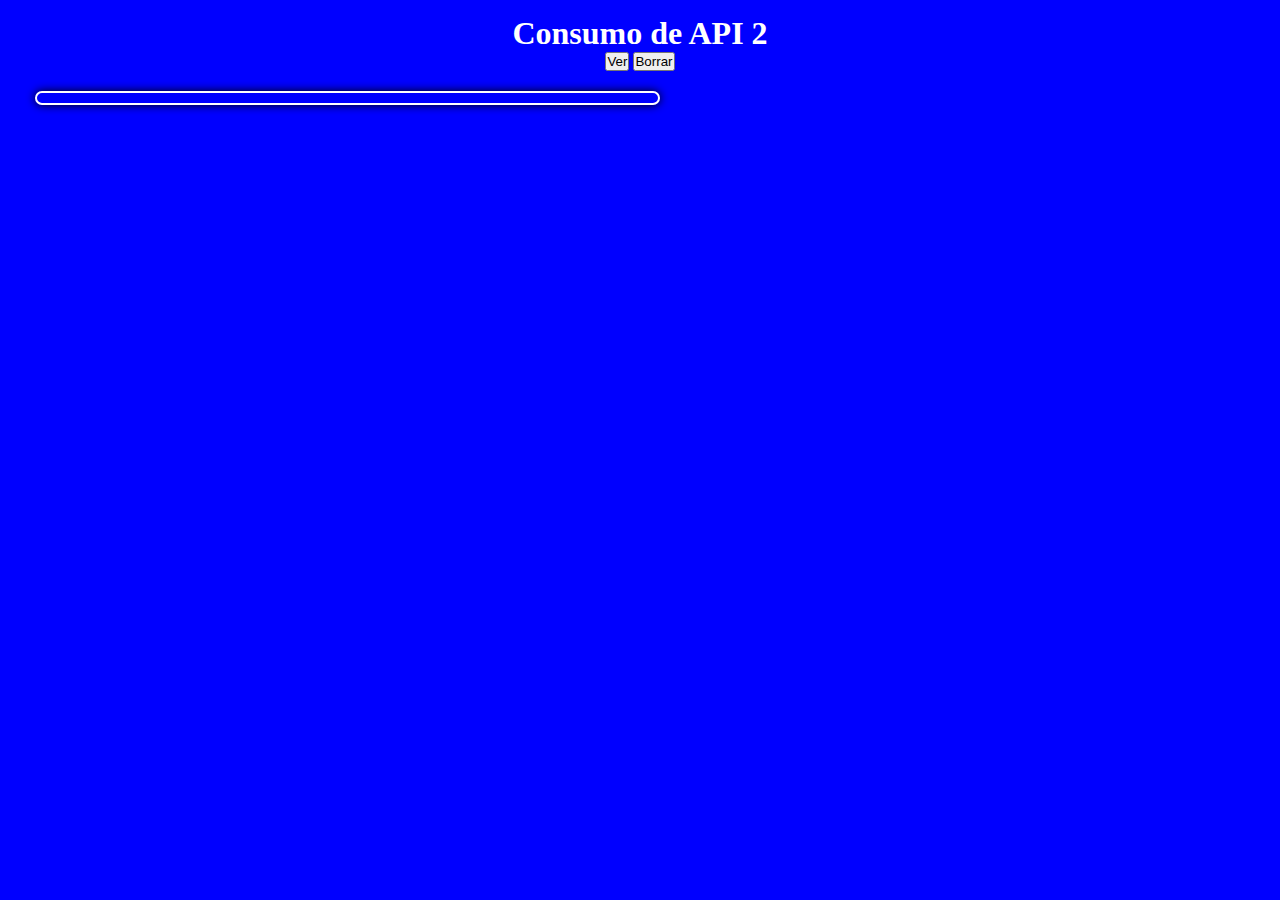
<file: 09_API2/index.html>
<!DOCTYPE html>
<html lang="en">

<head>
    <meta charset="UTF-8">
    <meta http-equiv="X-UA-Compatible" content="IE=edge">
    <meta name="viewport" content="width=device-width, initial-scale=1.0">
    <link rel="stylesheet" href="style.css">
    <title>Document</title>
</head>

<body>
    <h1>Consumo de API 2</h1>
    <button type="button" class="btn btn-outline-light" onclick="User()">Ver</button>
    <button type="button" class="btn btn-outline-light" onclick="Dele()">Borrar</button>
<div id="Res">


</div>
<script src="APP.js"></script>
</body>

</html>
</file>
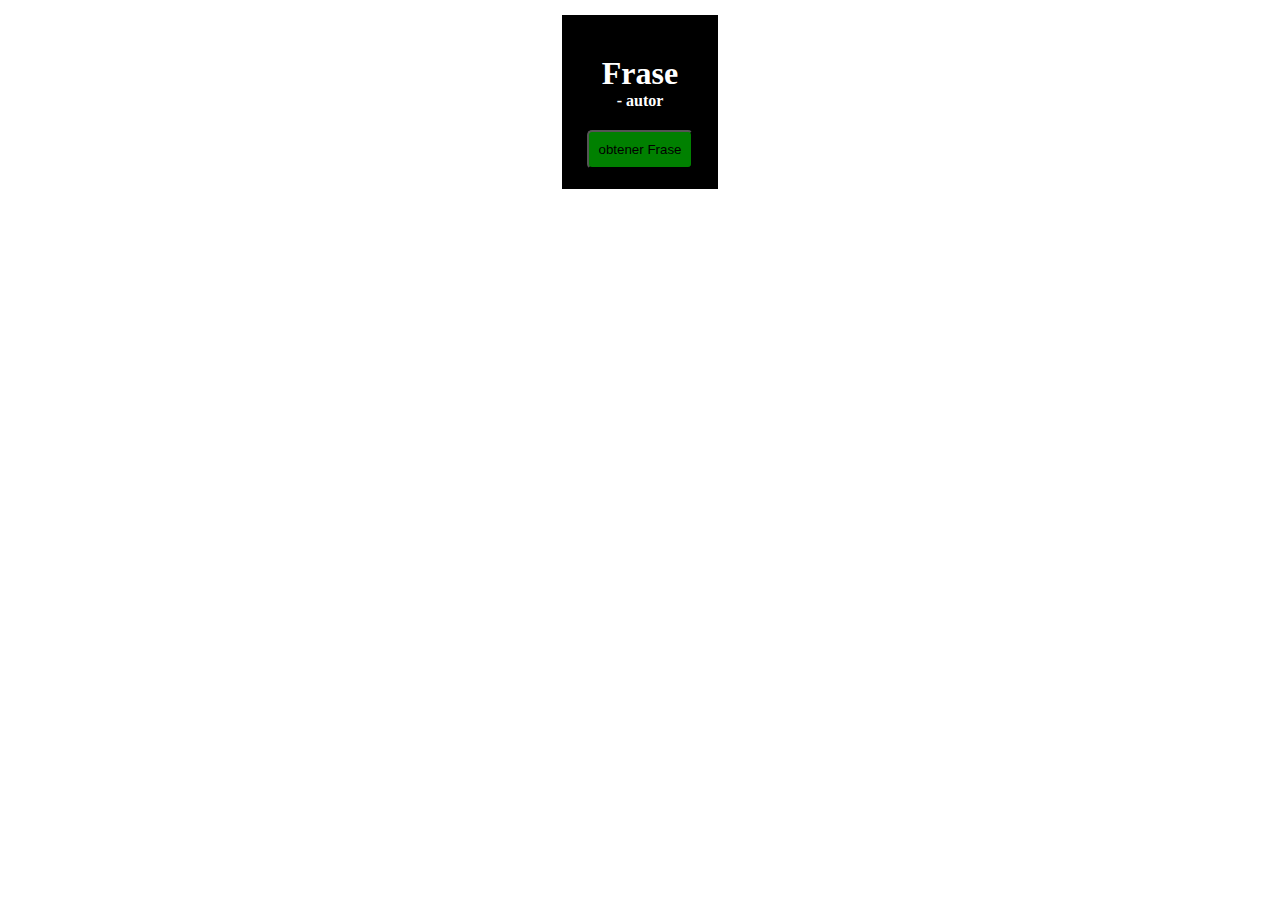
<file: 11_api/index.html>
<!DOCTYPE html>
<html lang="en">

<head>
    <meta charset="UTF-8">
    <meta http-equiv="X-UA-Compatible" content="IE=edge">
    <meta name="viewport" content="width=device-width, initial-scale=1.0">
    <title>Consumir API</title>
    <link rel="stylesheet" href="style.css">
</head>

<body onload="consultarAPI()">
    <div class="divFrase">
        <div id="frase">
            
            <h1>Frase </h1>
            <p>- autor </p>
            
        </div>
        <input type="button" class="boton" onclick="consultarAPI()" value="obtener Frase">
    </div>
    <script src="main.js"></script>
</body>

</html>
</file>
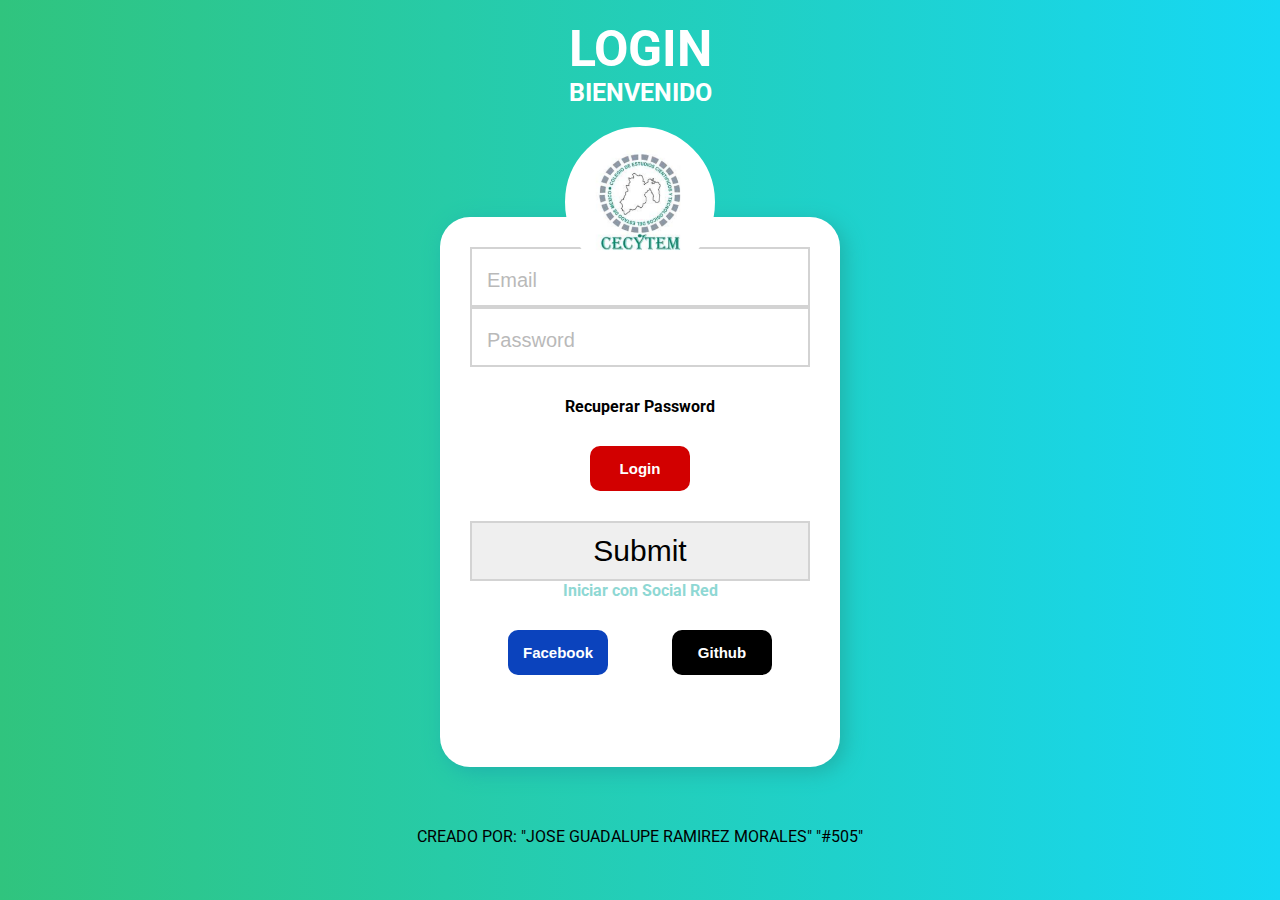
<file: 03_login/login.html>
<!DOCTYPE html>
<html lang="en">

<head>
    <meta charset="UTF-8">
    <meta http-equiv="X-UA-Compatible" content="IE=edge">
    <meta name="viewport" content="width=device-width, initial-scale=1.0">
    <title>LOGIN</title>
    <link href="https://fonts.googleapis.com/css2?family=Roboto:ital,wght@0,500;0,700;1,500&display=swap" rel="stylesheet">
    <link rel="stylesheet" href="style.css">
</head>

<body>

    <header>
        <h1>LOGIN</h1>
        <h4>BIENVENIDO</h4>
    </header>

    <img src="hola.png" alt="">

    <section>

        <div>
            <input type="email" placeholder="Email">
            <input type="password" placeholder="Password">
            <h4 class="Claro mover">Recuperar Password</h4>

            <button class="btn-login">Login</button>
            <input type="submit" placeholder="Login">
            <h4 class="claro">Iniciar con Social Red</h4>

            <div>

                <button class="btn-face">Facebook</button>
                <button class="btn-git">Github</button>

            </div>

        </div>

    </section>

</body>
<center>
    <P>CREADO POR: "JOSE GUADALUPE RAMIREZ MORALES" "#505"</P>
</center>

</html>
</file>
<file: style.css>
* {
    margin: 0;
    padding: 0;
    box-sizing: border-box;
}

body {
    background: #000;
    color: #fff;
    text-align: center;
    font-family: 'Oswald', sans-serif;
}

img {
    width: 200px;
    height: 200px;
    border-radius: 100px;
}

ul {
    list-style: none;
    display: flex;
    justify-content: center;
    flex-flow: row wrap;
    padding: 20px;
}

a {
    text-decoration: none;
    color: #fff;
    display: block;
    width: 200px;
    padding: 20px;
    margin: 20px auto;
    border: 2px solid #23ecf3;
    margin: 15px;
}

a:hover {
    box-shadow: 0 0 20px #23ecf3;
    transform: scale(1, 1);
}
</file>
<file: 010_consumirappi/style.css>
*{
    margin: 0;
    padding: 0;
    box-sizing: border-box;
}
body{
    background: blue;
    background-position: center;
    background-repeat: no-repeat;
    background-attachment: fixed;
    text-align: center;
    font-weight: bold;
    color: white;
    padding: 15px;
}
#Res{
    border: 2px ;
    background: transparent;
    width: 80%;
    margin: 20px;
    padding: 5px;
    border-radius: 10px;
    display: grid;
    grid-template-columns: repeat(2, 1fr);
    grid-template-rows: repeat(5, 1fr);
    gap: auto;
}
button:hover{
    transform: scale(1.2);
    box-shadow: 0 0 20px black;
}
p{
    margin: 3px;
    border-bottom: 2px solid white;
    opacity: 100%;
}
img{
    height: 50%;
    width: 80%;
    margin: 20px;
}
div{
    border: 2px solid white;
    width: 80%;
}
</file>
<file: 01_maquetacion/style.css>
* {
    margin: 0;
    padding: 0;
    box-sizing: border-box;
}

body {
    background: lightyellow;
    width: 80%;
    margin: auto;
    border: 2px solid white;
}

header {
    width: 100%;
    height: 80%;
    background: lightseagreen;
    text-align: center;
}

nav {
    text-align: center;
    padding: 10px;
    width: 100;
    height: 40px;
    background: rgb(20, 219, 203);
    display: block;
}

nav ul {
    list-style: none;
}

li {
    display: block;
    padding: 15px;
    display: inline;
    height: 100%;
    width: 20%;
}

section {
    width: 78%;
    height: 600px;
    padding: 10px;
    background: lightsalmon;
    float: left;
}

aside {
    width: 100%;
    height: 50px;
    padding: 10px;
    background: lightcoral;
    text-align: center;
    float: left;
}

footer {
    width: 100%;
    height: 100%;
    padding: 10px;
    background: lightcoral;
    text-align: center;
    float: both;
}

a {
    text-decoration: 100%;
    width: 100%;
    height: auto;
    color: white;
    background: lightcoral;
    padding: 5px;
}

a:hover {
    box-shadow: 0 0 20px red;
}

article {
    width: 100%;
    height: auto;
    padding: 10px;
    margin-top: 20px;
    background: lightcoral;
    text-align: center;
}
</file>
<file: 02_maquetación/style.css>
* {
    margin: 0;
    padding: 0;
    box-sizing: border-box;
}

body {
    background: rgb(0, 238, 255);
    width: 80%;
    margin: auto;
}

header {
    width: 100%;
    background: rgb(0, 4, 255);
    text-align: center;
    border: 1px solid rgb(21, 255, 0);
    margin: 10px auto;
}

.contenedor {
    width: 100%;
    height: 400px;
}

nav {
    width: 29%;
    height: 300px;
    background: rgb(202, 255, 9);
    border: 1px solid black;
    margin: 0px 1% 20% 0;
    text-align: center;
    float: left;
    padding: 15px;
}

.secciones {
    width: 70%;
    height: 600px;
    margin: 0;
    text-align: center;
    float: left;
}

section {
    width: 100%;
    height: 200px;
    margin: 0 0 10px 0;
    border: 1px solid rgb(94, 255, 0);
    background: lightblue;
    text-align: center;
    float: left;
    padding: 15px;
}

article {
    width: 49%;
    height: 100%;
    margin: 0 0 1% 0;
    border: 1px solid red;
    background: rgba(255, 238, 4, 0.979);
    text-align: center;
    float: left;
    padding: 15px;
}

.barras {
    width: 49%;
    height: 100%;
    margin: 0 1%;
    text-align: center;
    float: left;
}

aside {
    width: 100%;
    height: 49%;
    margin: 0 0 2% 0;
    border: 1px solid blue;
    background: blueviolet;
    text-align: center;
    float: left;
    padding: 15px;
}

footer {
    clear: both;
    width: 100%;
    height: 50px;
    background: aqua;
    border: 1px solid blue;
    margin: 20px auto;
    text-align: center;
    padding: 15px;
}

.dos {
    width: 50%;
    float: right;
}
</file>
<file: 04_card/style.css>
* {
    margin: 0;
    padding: 0;
    box-sizing: border-box;
}

body {
    background: rgb(195,34,66);
background: linear-gradient(0deg, rgba(195,34,66,1) 0%, rgba(45,51,253,1) 100%);
background-repeat: no-repeat;
background-position: center;
background-attachment: fixed;
    font-size: 25px;
    font-weight: bold;
    font-family: 'Roboto', sans-serif;
    font-size: 25px;
    font-weight: bold;
}

.card{
    width: 400px;
    height: 500px;
    background: Wafff;
    border-radius: 30px;
    box-shadow: 20px black;
    margin: 50px auto;
    position: relative;
    top: 180px;
    background: white;
}
span{
    font-size: 25px;
}

img{
    display: block;
    height: 250px;
    width: 240px;
    border-radius: 50%;
    background: 
    linear-gradient(rgba(90,33,176,1), rgba(253,45,67,1)) padding-box,
    linear-gradient(to right, rgba(253,45,67,1), rgba(90,33,176,1)) border-box;
  border-radius: 50em;
  border: 4px solid transparent;
    
    position: relative;
    top: 65px;
    left: 22%;
    
}
.header{
    background-color: #d93f6c;
background-image: url("data:image/svg+xml,%3Csvg width='64' height='64' viewBox='0 0 64 64' xmlns='http://www.w3.org/2000/svg'%3E%3Cpath d='M8 16c4.418 0 8-3.582 8-8s-3.582-8-8-8-8 3.582-8 8 3.582 8 8 8zm0-2c3.314 0 6-2.686 6-6s-2.686-6-6-6-6 2.686-6 6 2.686 6 6 6zm33.414-6l5.95-5.95L45.95.636 40 6.586 34.05.636 32.636 2.05 38.586 8l-5.95 5.95 1.414 1.414L40 9.414l5.95 5.95 1.414-1.414L41.414 8zM40 48c4.418 0 8-3.582 8-8s-3.582-8-8-8-8 3.582-8 8 3.582 8 8 8zm0-2c3.314 0 6-2.686 6-6s-2.686-6-6-6-6 2.686-6 6 2.686 6 6 6zM9.414 40l5.95-5.95-1.414-1.414L8 38.586l-5.95-5.95L.636 34.05 6.586 40l-5.95 5.95 1.414 1.414L8 41.414l5.95 5.95 1.414-1.414L9.414 40z' fill='%238749cc' fill-opacity='0.4' fill-rule='evenodd'/%3E%3C/svg%3E");
border-radius: 10px 10px 0px 0px;
border-bottom: 5px solid rgba(90,33,176,1);
height: 250px;

}
.footer{
    width: 100%;
    height: 100px;
    text-align: center;
    position: absolute;
    background: white;
    border-top: 2px solid lightgray;
    padding-top: 10px;
    padding-bottom: 10px;
}
.dato{
    display: inline-block;
    text-align: center;
    background:  white;
}

p{
    color: gray;
    font-size: 20px;
    display: inline;

}
.body{
    text-align: center;
    background: white;
}
</file>
<file: 06_flexbox/estilos.css>
* {
    margin: 0;
    padding: 0;
    box-sizing: border-box;
}

body {
    background: coral;
    text-align: center;
}

.container {
    width: 80%;
    height: 400px;
    background: lawngreen;
    margin: 20px auto;
    border: 3px solid black;
    overflow: hidden;
}

.caja {
    width: 50px;
    height: 50px;
    background: red;
    border: 2px solid black;
    margin: 10px;
}

.elemplo1 {
    display: flex;
    flex-direction: column;
}

.ejemplo2 {
    display: flex;
    flex-direction: column-reverse;
}

.ejemplo3 {
    display: flex;
    flex-direction: row;
}

.ejemplo4 {
    display: flex;
    flex-direction: row-reverse;
}

.ejemplo5 {
    display: flex;
    flex-direction: row-reverse;
    flex-wrap: nowrap;
}

.ejemplo6 {
    display: flex;
    flex-direction: row-reverse;
    flex-wrap: wrap;
}

.ejemplo7 {
    display: flex;
    flex-direction: row;
    flex-wrap: wrap-reverse;
}

.ejemplo8 {
    display: flex;
    flex-flow: column wrap;
}

.ejemplo9 {
    display: flex;
    justify-content: center;
    flex-flow: column wrap;
}

.ejemplo10 {
    display: flex;
    justify-content: flex-start;
    flex-flow: column wrap;
}

.ejemplo11 {
    display: flex;
    justify-content: flex-end;
    flex-flow: row wrap;
}

.ejemplo12 {
    display: flex;
    justify-content: space-around;
    flex-flow: row wrap;
}

.ejemplo13 {
    display: flex;
    justify-content: space-between;
    flex-flow: row wrap;
}

.ejemplo14 {
    display: flex;
    justify-content: center;
    align-items: center;
}

.ejemplo15 {
    display: flex;
    justify-content: center;
    align-items: flex-start;
}

.ejemplo16 {
    display: flex;
    justify-content: center;
    align-items: center;
}

.ejemplo17 {
    display: flex;
    justify-content: center;
    align-items: flex-end;
}

.ejemplo18 {
    display: flex;
    justify-content: center;
    align-items: stretch;
}

.ejemplo19 {
    display: flex;
    justify-content: center;
    align-items: stretch;
}
</file>
<file: 07_GRID/style.css>
* {
    margin: 0;
    padding: 0;
    box-sizing: border-box;
}

body {
    background: lightgreen;
    text-align: center;
}

.grid {
    width: 90%;
    height: auto;
    margin: auto;
    border: 2px solid black;
    background: lemonchiffon;
}

.item {
    background: saddlebrown;
}

.item:hover {
    border: 1px solid black;
}

.grid1 {
    display: grid;
    grid-template-columns: 1fr 1fr 1fr 2fr 1fr;
    grid-template-rows: 100px 100px;
    gap: 10px 5px;
}

.grid2 {
    display: grid;
    grid-template-columns: repeat(2, 1fr) 1fr;
    grid-template-rows: repeat(5, 80px);
    gap: 10px;
}

.grid3 {
    display: grid;
    grid-template-columns: repeat(2, 1fr);
    grid-template-rows: minmax(100px, auto);
    gap: 10px;
}

.grid4 {
    display: grid;
    grid-template-columns: repeat(3, 1fr);
    grid-template-rows: repeat(5, minmax(100px, auto));
    gap: 10px;
}

.item1 {
    background: blue;
    grid-column: 1/3;
    grid-row: 1;
}

.item2 {
    background: green;
    grid-column: 3/4;
    grid-row: 1/3;
}

.item3-item5 {
    background: rgb(128, 0, 79);
    grid-column: 3/4;
    grid-row: 1/3;
}

.header {
    background: #8ca0ff;
    grid-column: 1/3;
    grid-row: 1;
}

.nav {
    background: #ffa08c;
    grid-column: 1/3;
    grid-row: 1;
}

.grid5{
    display: grid;
    grid-template-columns: repeat(3, 1fr);
    grid-template-rows: repeat(5, minmax(100px, auto));
    gap: 10px;
}
.header{
    background: skyblue;
    grid-column: 1/4;
    grid-row: 1/2;
}
.nav{
    background: palegreen;
    grid-column: 1/2;
    grid-row: 2/5;
}
.main{
    background: pink;
    grid-column: 2/4;
    grid-row: 2/5;
}
.footer{
    background: lightcoral;
    grid-column: 1/4;
    grid-row: 5/6;
}
</file>
<file: 08_API/style.css>
*{
    margin: 0;
    padding: 0;
    box-sizing: border-box;
}
body{
    background: blue;
    background-position: center;
    background-repeat: no-repeat;
    background-attachment: fixed;
    text-align: center;
    font-weight: bold;
    color: white;
    padding: 15px;
}
.box{
    border: 2px solid white;
    background: greenyellow;
    margin: 20px;
    padding: 5px;
    border-radius: 10px;
    ox-shadow: 0 0 10px black;
}

p{
    margin: 3px;
    border-bottom: 2px solid white;
}
</file>
<file: 09_API2/style.css>
*{
    margin: 0;
    padding: 0;
    box-sizing: border-box;
}
body{
    background: blue;
    background-position: center;
    background-repeat: no-repeat;
    background-attachment: fixed;
    text-align: center;
    font-weight: bold;
    color: white;
    padding: 15px;
}
div{
    border: 2px solid white;
    background: transparent;
    width: 50%;
    margin: 20px;
    padding: 5px;
    border-radius: 10px;
    box-shadow: 0 0 10px black;
}
button:hover{
    transform: scale(1.2);
    box-shadow: 0 0 20px black;
}
p{
    margin: 3px;
    border-bottom: 2px solid white;
    opacity: 100%;
}
</file>
<file: 11_api/style.css>
*{
    margin: 0;
    padding: 0;
    box-sizing: border-box;
}
body{
    background-position: center;
    background-repeat: no-repeat;
    background-attachment: fixed;
    text-align: center;
    font-weight: bold;
    color: white;
    padding: 15px;
    animation-name:ween;
    animation-duration: 30s;
    animation-delay: 1s;
   animation-iteration-count:infinite;
    display: flex;
    align-items: center;
    justify-content: center;
}

@keyframes ween{
    0%{
       background:url( https://sm.ign.com/ign_latam/screenshot/default/walter_26qc.jpg);
       background-size: cover;
       background-repeat: no-repeat;
       margin: 0;
       height: 100vh;
    }
    20%{
        background:url( https://i.blogs.es/16e585/breaking-bad/1366_2000.jpg);
        background-size: cover;
        background-repeat: no-repeat;
        margin: 0;
        height: 100vh;
     }
     40%{
        background:url( https://vader.news/__export/1591069210952/sites/gadgets/img/2020/06/02/breaking_bad_prtada.png_1121438045.png);
        background-size: cover;
        background-repeat: no-repeat;
        margin: 0;
        height: 100vh;
     }
     60%{
         background:url( https://cloudfront-us-east-1.images.arcpublishing.com/metroworldnews/KJ2SCCNWNZBWVECVA6UCEOOY3A.jpg);
         background-size: cover;
         background-repeat: no-repeat;
         margin: 0;
         height: 100vh;
      }
      80%{
        background:url( https://hips.hearstapps.com/hmg-prod/images/es-010818-breaking-bad-lede-1515790396.jpg);
        background-size: cover;
        background-repeat: no-repeat;
        margin: 0;
        height: 100vh;
     }
     100%{
         background:url( https://static1.colliderimages.com/wordpress/wp-content/uploads/2022/04/how-el-camino-served-as-a-fitting-epilogue-for-breaking-bad-feature.jpg);
         background-size: cover;
         background-repeat: no-repeat;
         margin: 0;
         height: 100vh;
      }
}
div{
    background: black;
height: auto;
width: auto;
padding: 20px;
}
input{
    background: green;
    padding: 10px;
    border-radius: 5px;
}
</file>
<file: 03_login/style.css>
* {
    margin: 0;
    padding: 0;
    box-sizing: border-box;
}

body {
    font-family: 'Roboto', sans-serif;
    background: rgb(8, 29, 142);
    background: linear-gradient(90deg, rgba(8, 29, 142, 1) 0%, rgba(48, 196, 126, 1) 0%, rgba(22, 216, 244, 1) 100%);
}

header {
    width: 100%;
    margin: 20px auto;
    text-align: center;
    color: #fff;
    font-size: 25px;
}

img {
    display: block;
    width: 150px;
    height: 150px;
    margin: auto;
    background: #fff;
    border: 8px solid #fff;
    border-radius: 100%;
    position: relative;
    top: 0px;
    z-index: 1;
}

section {
    width: 400px;
    height: 550px;
    background: #fff;
    margin: auto;
    border-radius: 30px;
    padding: 30px;
    position: relative;
    top: -60px;
    text-align: center;
    box-shadow: 5px 5px 20px lightseagreen;
}

input {
    display: block;
    width: 100%;
    height: 60px;
    font-size: 30px;
    margin-top: 30px auto;
    border: 2px solid lightgray;
}

input:focus {
    box-shadow: 0 0 20px yellow;
}

input::placeholder {
    padding-left: 15px;
    font-size: 20px;
    opacity: 0.5;
}

button {
    width: 100px;
    height: 45px;
    margin: 30px;
    border: none;
    border-radius: 10px;
    font-size: 15px;
    font-weight: bold;
    padding: 5px;
    color: #fff;
}

button:hover {
    transform: scale(1.05);
    box-shadow: 5px 5px 5px gray;
}

.claro {
    color: lightseagreen;
    opacity: 0.5;
}

.mover {
    margin-top: 30px;
}

.btn-login {
    background: #d20000;
}

.btn-face {
    background: #0b43bd;
}

.btn-git {
    background: #000;
}
</file>
